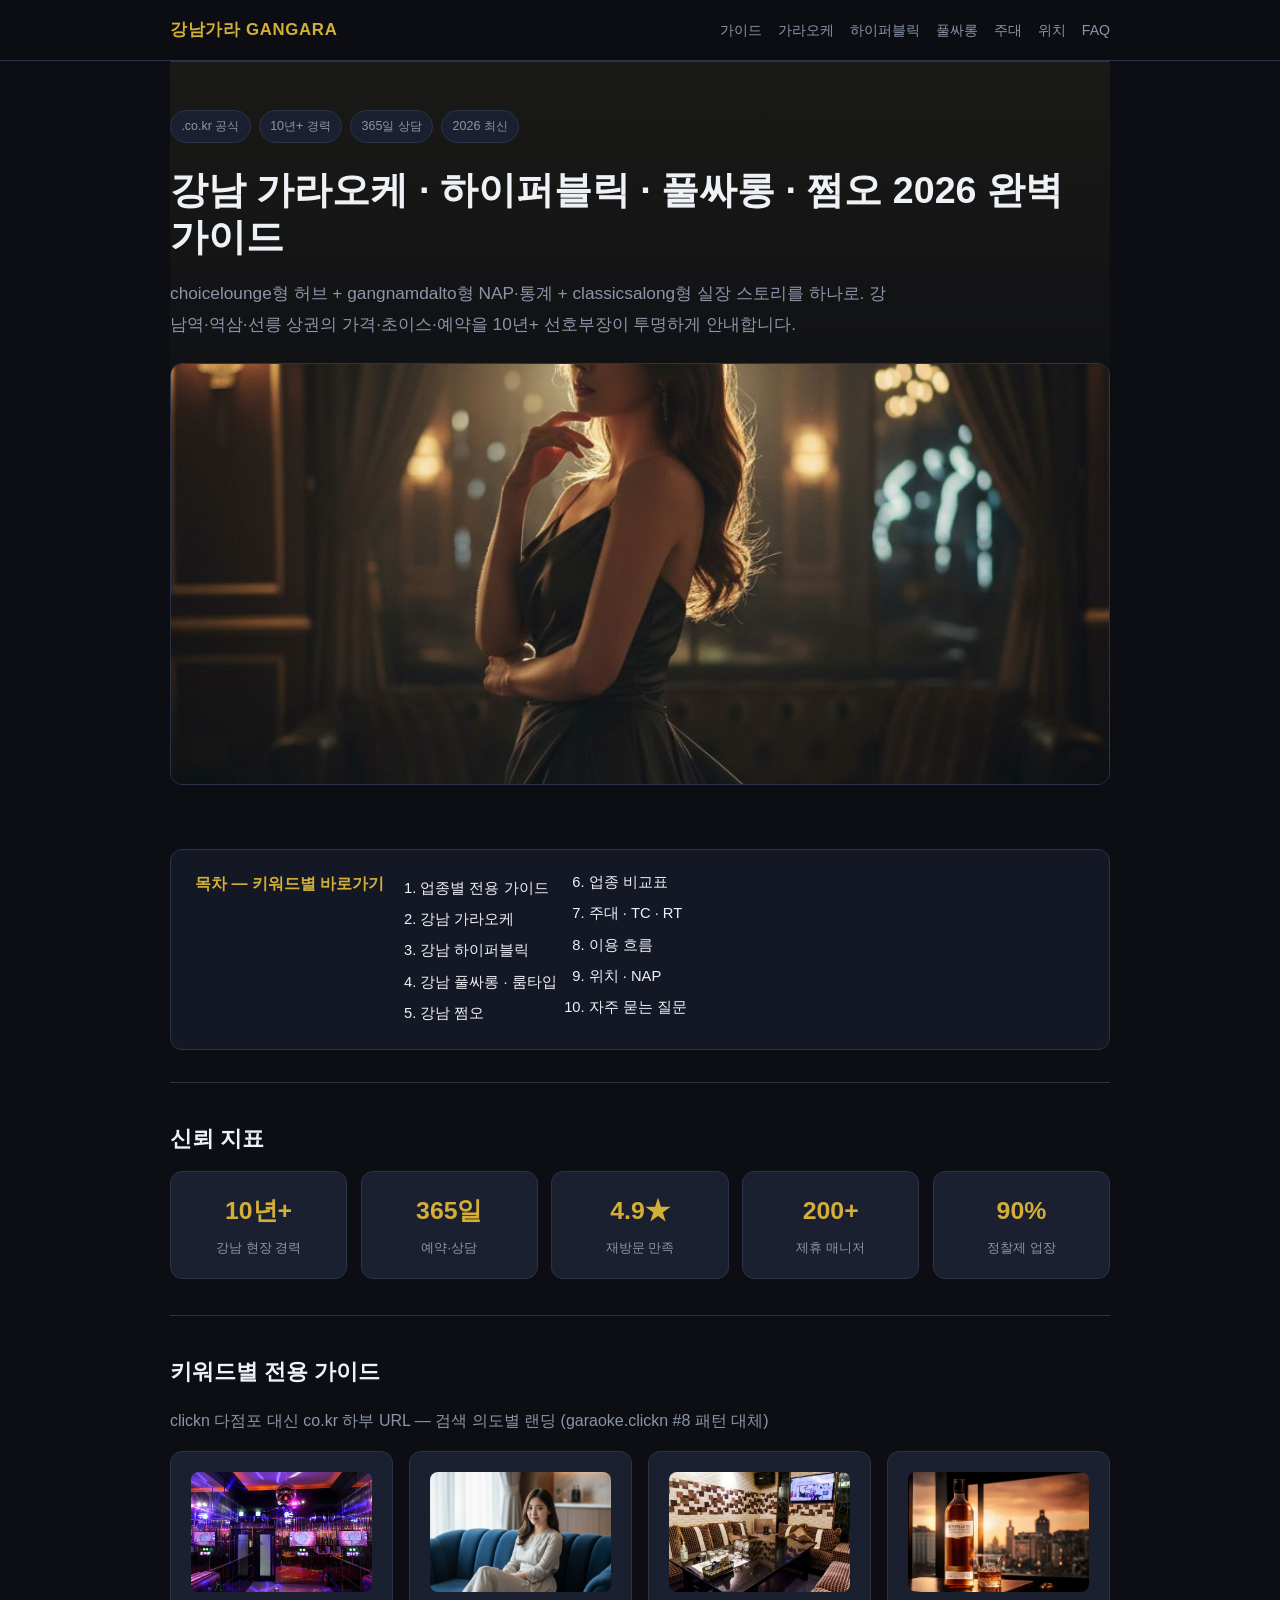
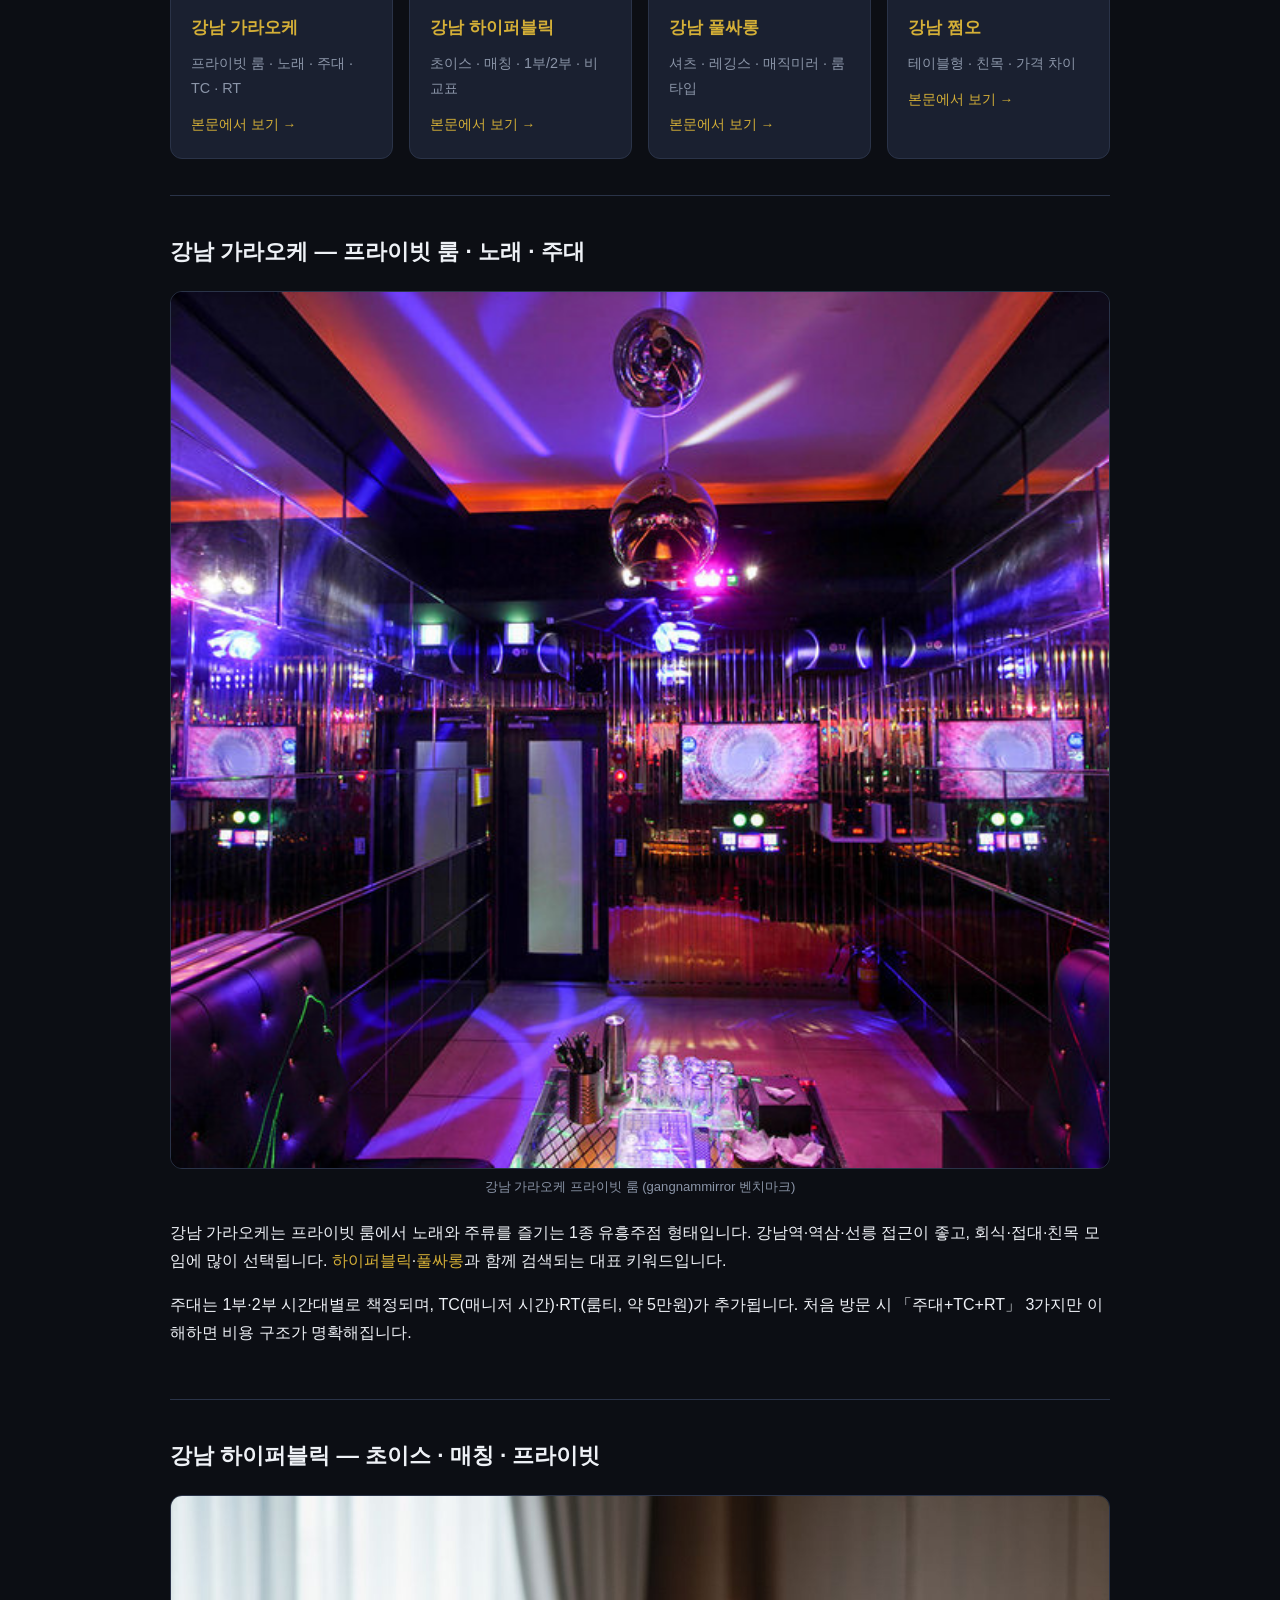
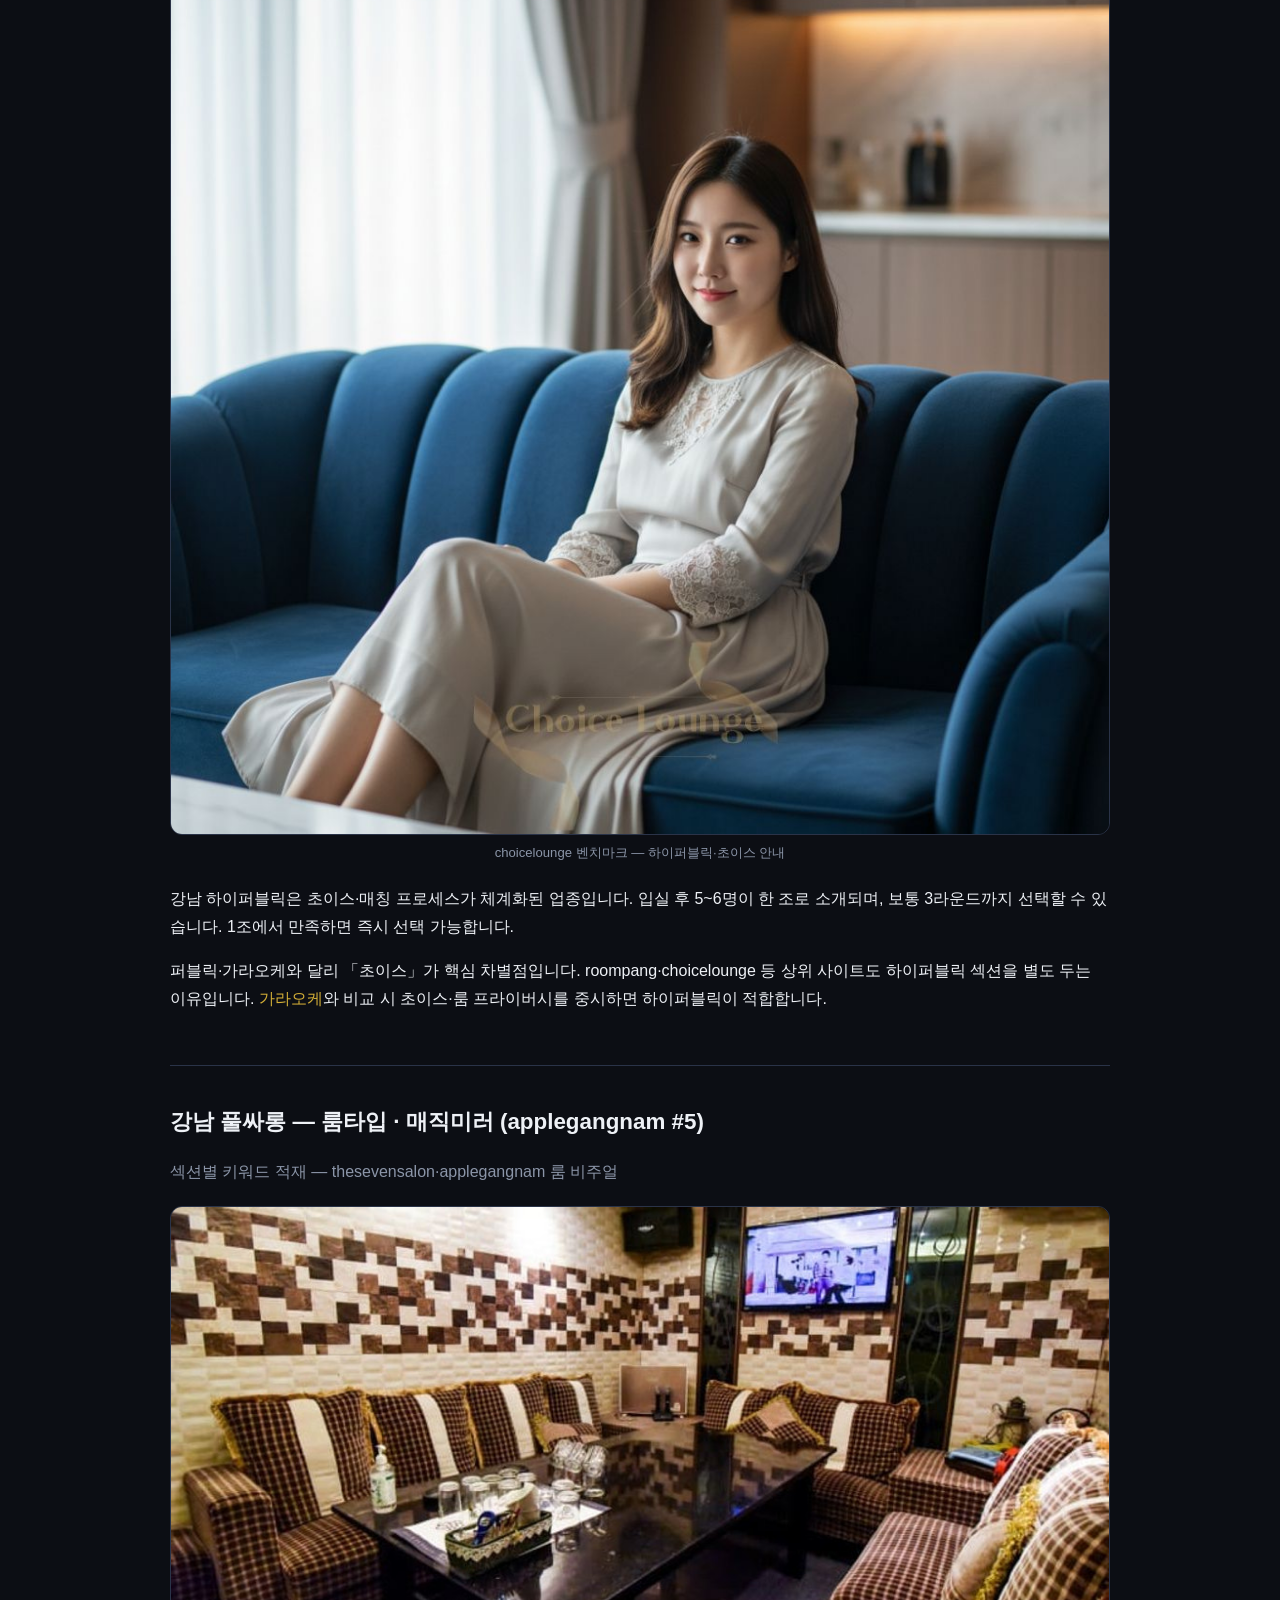
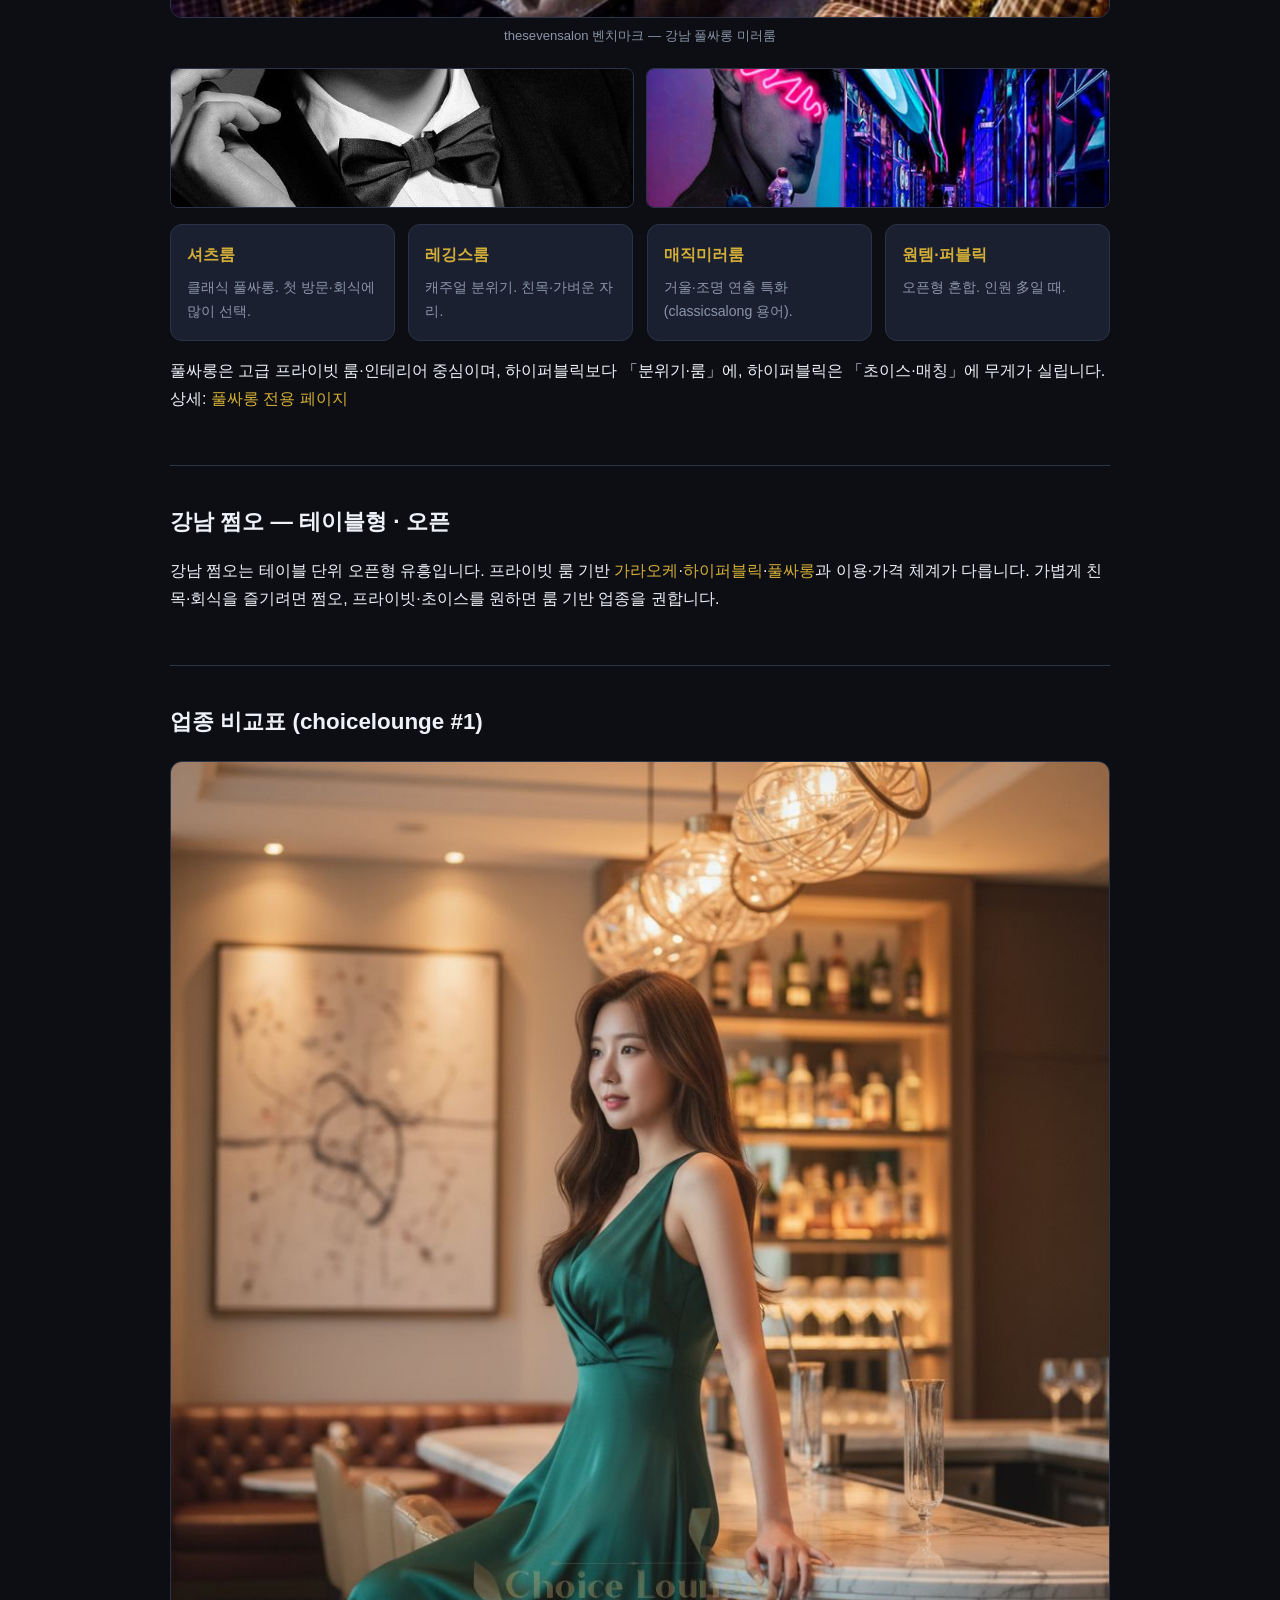
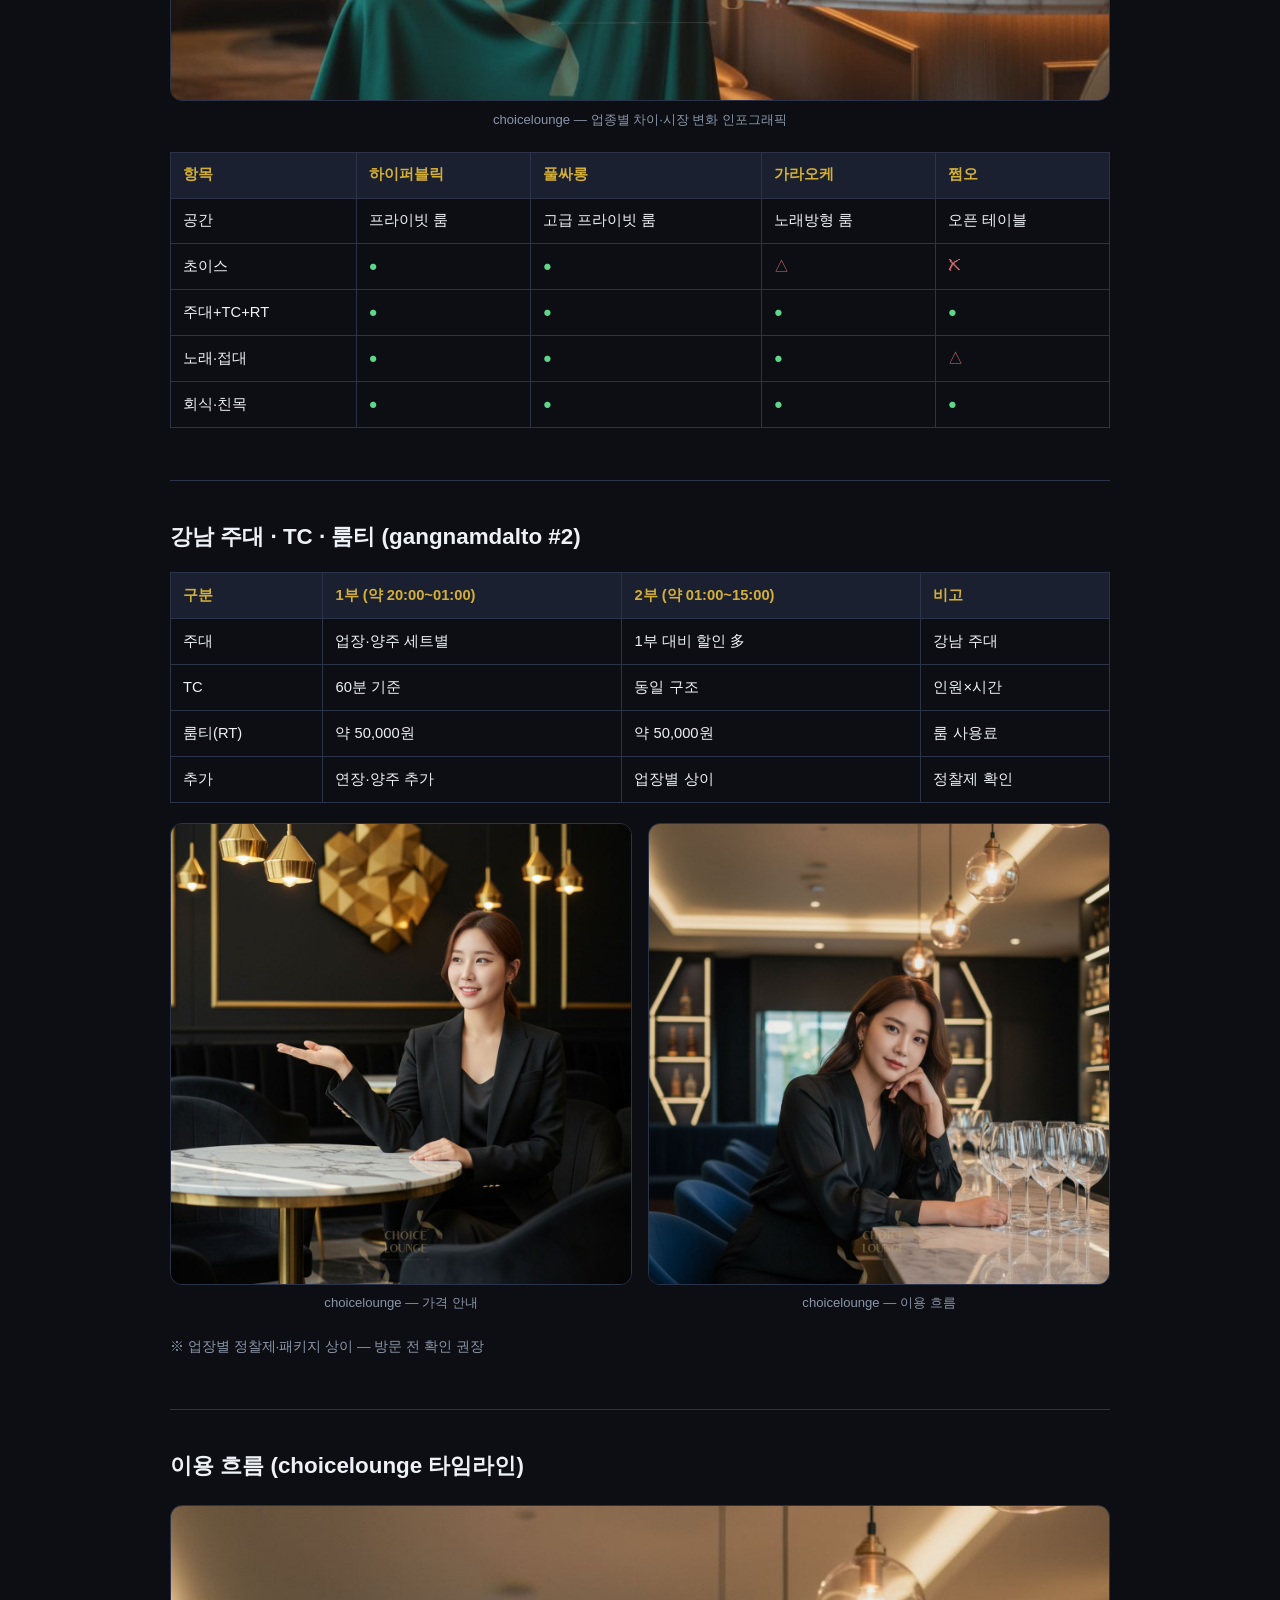
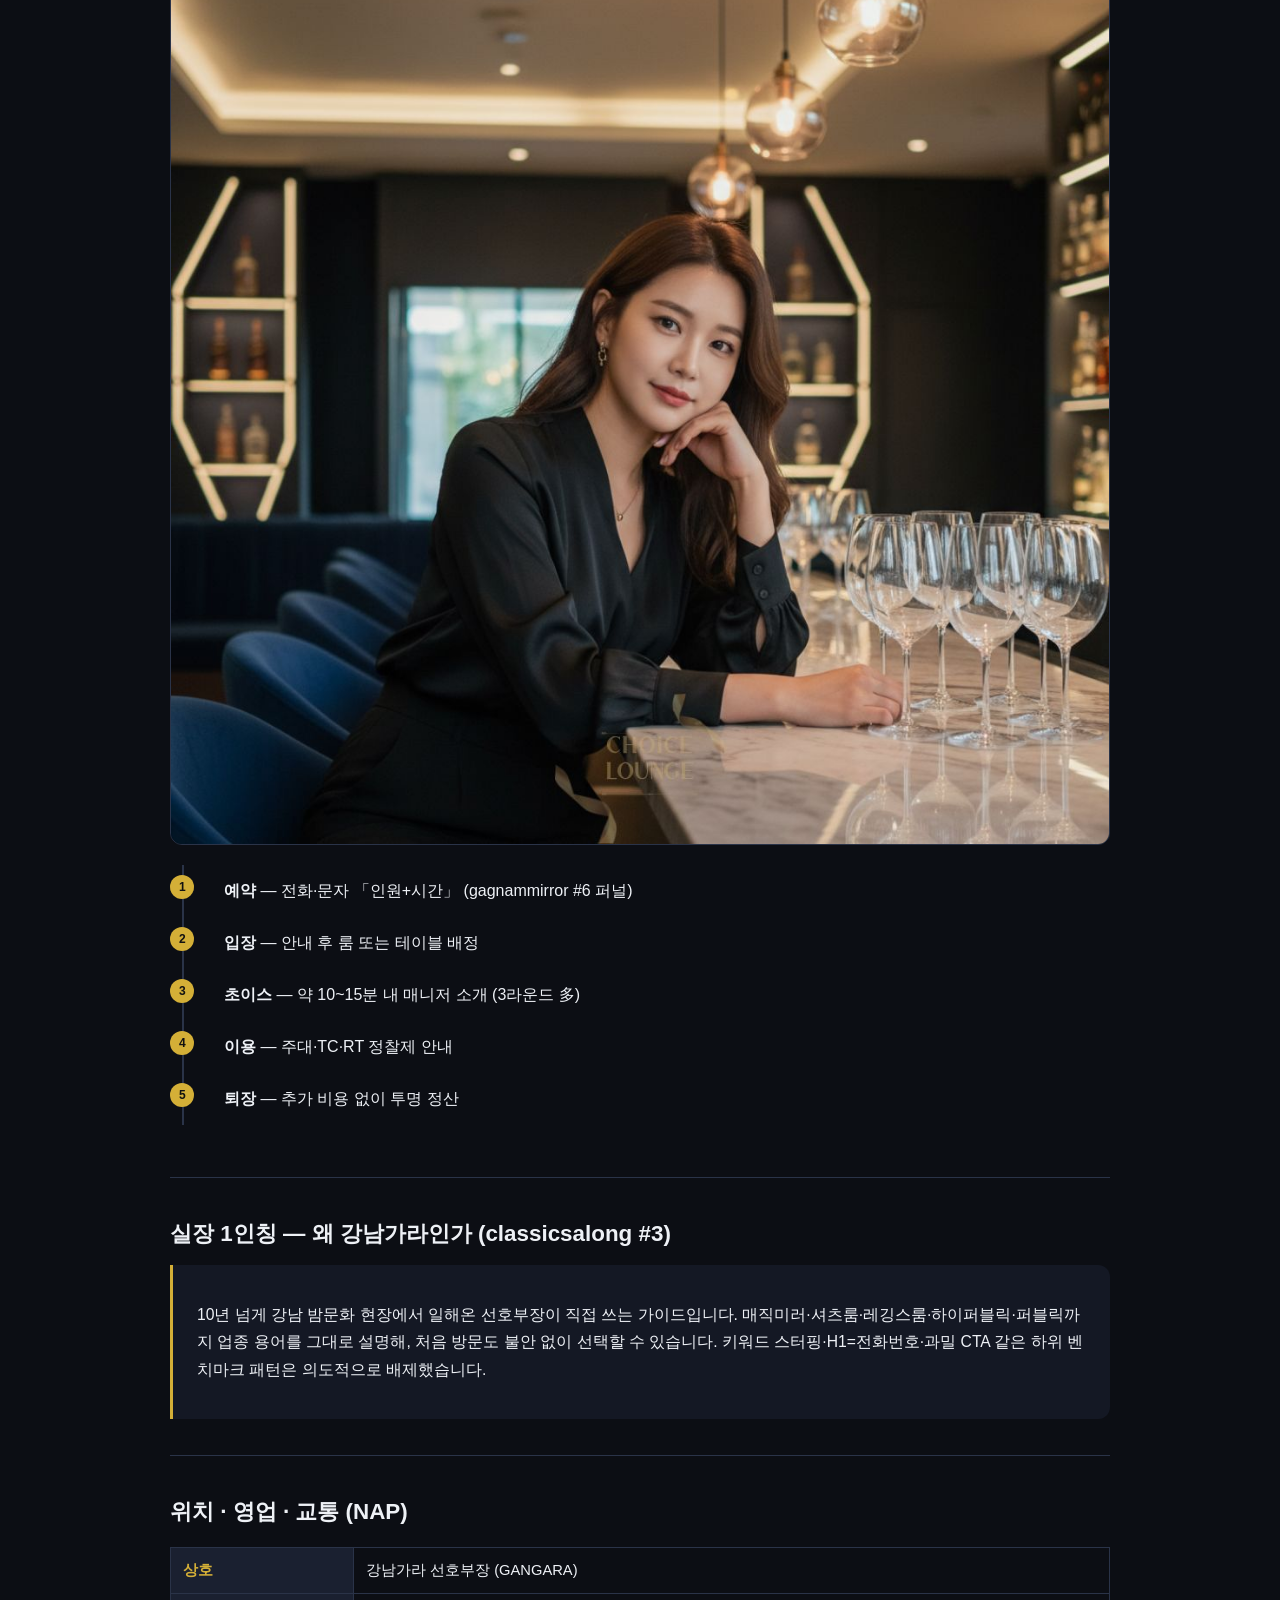
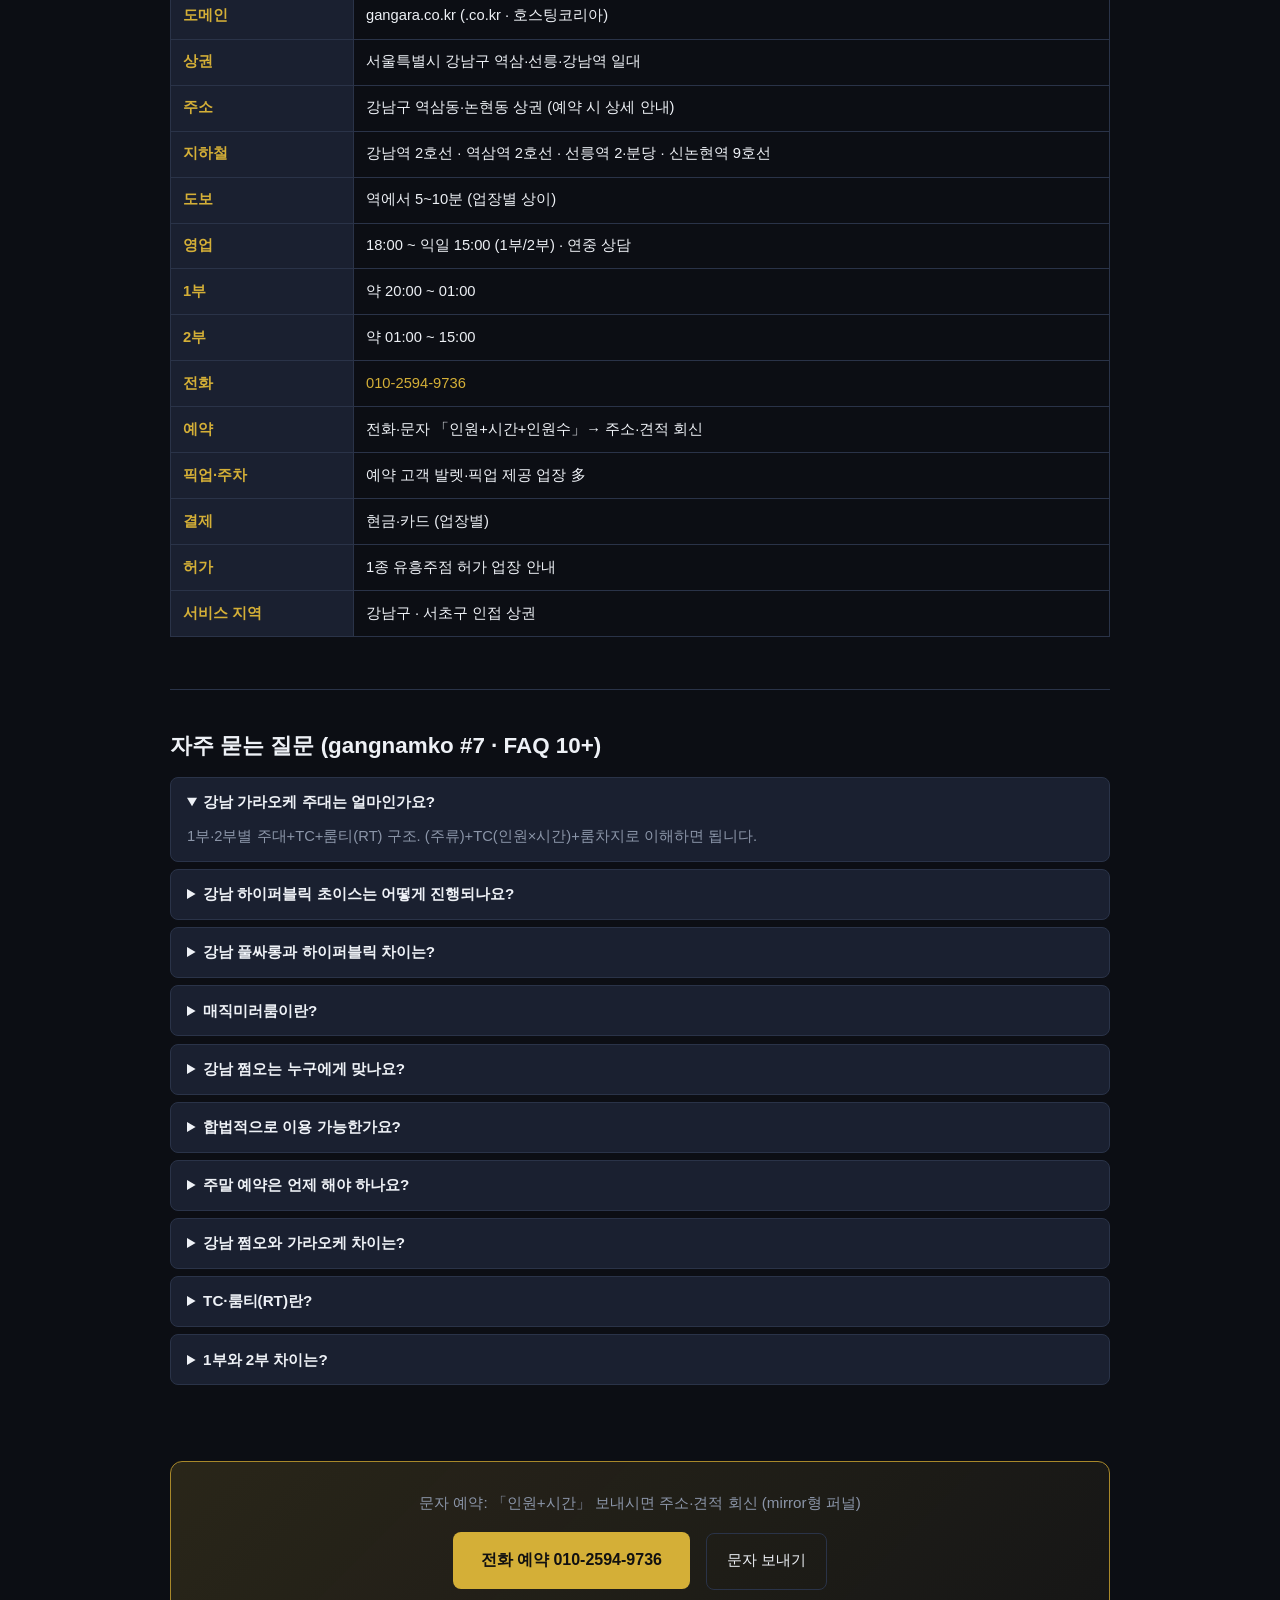
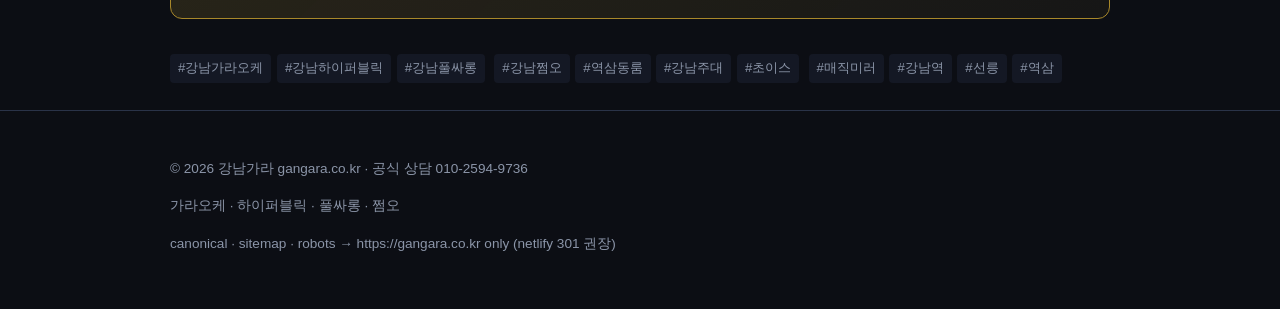
<file: website 확장 수집/templates/gangara-hub/index.html>
<!DOCTYPE html>
<html lang="ko">
<head>
  <meta charset="UTF-8">
  <meta name="viewport" content="width=device-width, initial-scale=1">
  <title>강남 가라오케·하이퍼블릭·풀싸롱·쩜오 2026 완벽 가이드 | 강남가라 공식</title>
  <meta name="description" content="강남 가라오케, 강남 하이퍼블릭, 강남 풀싸롱, 강남 쩜오 — 주대·TC·룸티·초이스·NAP·FAQ·예약. 10년+ 선호부장 010-2594-9736.">
  <meta name="keywords" content="강남 가라오케, 강남 하이퍼블릭, 강남 풀싸롱, 강남 쩜오, 강남 주대, 강남역 유흥">
  <link rel="canonical" href="https://gangara.co.kr/">
  <link rel="stylesheet" href="assets/site.css">
  <script type="application/ld+json">
  {
    "@context": "https://schema.org",
    "@type": "LocalBusiness",
    "name": "강남가라 선호부장",
    "url": "https://gangara.co.kr/",
    "telephone": "+82-10-2594-9736",
    "address": {
      "@type": "PostalAddress",
      "addressLocality": "강남구",
      "addressRegion": "서울",
      "addressCountry": "KR"
    },
    "geo": { "@type": "GeoCoordinates", "latitude": "37.4979", "longitude": "127.0276" },
    "openingHoursSpecification": {
      "@type": "OpeningHoursSpecification",
      "dayOfWeek": ["Monday","Tuesday","Wednesday","Thursday","Friday","Saturday","Sunday"],
      "opens": "18:00",
      "closes": "15:00"
    },
    "areaServed": "강남구, 서울",
    "description": "강남 가라오케·하이퍼블릭·풀싸롱·쩜오 예약·가격·초이스 안내"
  }
  </script>
  <script type="application/ld+json">
  {
    "@context": "https://schema.org",
    "@type": "FAQPage",
    "mainEntity": [
      {"@type":"Question","name":"강남 가라오케 주대는 얼마인가요?","acceptedAnswer":{"@type":"Answer","text":"1부·2부 시간대별 주대+TC+룸티(RT 약 5만원) 구조입니다. 업장별 상이합니다."}},
      {"@type":"Question","name":"강남 하이퍼블릭과 풀싸롱 차이는?","acceptedAnswer":{"@type":"Answer","text":"하이퍼블릭은 초이스·매칭 프로세스 중심, 풀싸롱은 고급 프라이빗 룸·인테리어 중심입니다."}},
      {"@type":"Question","name":"강남 하이퍼블릭 초이스는 어떻게 진행되나요?","acceptedAnswer":{"@type":"Answer","text":"입실 후 5~6명 조 단위 소개, 보통 3회까지 선택 가능합니다."}},
      {"@type":"Question","name":"예약은 필수인가요?","acceptedAnswer":{"@type":"Answer","text":"주말·피크타임은 예약 권장. 전화·문자로 인원·도착 시간을 알리면 대기 없이 이용 가능합니다."}},
      {"@type":"Question","name":"영업시간은?","acceptedAnswer":{"@type":"Answer","text":"보통 18:00~익일 15:00, 1부·2부 구분. 연중 상담 가능합니다."}},
      {"@type":"Question","name":"지하철·픽업은?","acceptedAnswer":{"@type":"Answer","text":"강남역·역삼역·선릉역 도보 5~10분. 예약 고객 발렛·픽업 제공 업장 있습니다."}},
      {"@type":"Question","name":"강남 쩜오와 가라오케 차이는?","acceptedAnswer":{"@type":"Answer","text":"쩜오는 테이블형 오픈, 가라오케는 프라이빗 룸·노래 중심입니다."}},
      {"@type":"Question","name":"TC·룸티(RT)란?","acceptedAnswer":{"@type":"Answer","text":"TC는 매니저 시간당 비용, RT는 룸 사용료(약 5만원)입니다."}},
      {"@type":"Question","name":"매직미러룸이란?","acceptedAnswer":{"@type":"Answer","text":"거울·조명 연출이 특화된 풀싸롱 룸 타입입니다."}},
      {"@type":"Question","name":"합법적으로 이용 가능한가요?","acceptedAnswer":{"@type":"Answer","text":"1종 유흥주점 허가 업장은 노래·술·접대가 허가 범위 내입니다."}}
    ]
  }
  </script>
</head>
<body>
  <header class="site-header">
    <div class="wrap">
      <div class="logo">강남가라 GANGARA</div>
      <nav>
        <a href="#guide">가이드</a>
        <a href="#garaoke">가라오케</a>
        <a href="#hyperbolic">하이퍼블릭</a>
        <a href="#poolsalon">풀싸롱</a>
        <a href="#price">주대</a>
        <a href="#nap">위치</a>
        <a href="#faq">FAQ</a>
      </nav>
    </div>
  </header>

  <main class="wrap">
    <section class="hero">
      <div class="hero-badges">
        <span class="badge">.co.kr 공식</span>
        <span class="badge">10년+ 경력</span>
        <span class="badge">365일 상담</span>
        <span class="badge">2026 최신</span>
      </div>
      <h1>강남 가라오케 · 하이퍼블릭 · 풀싸롱 · 쩜오 2026 완벽 가이드</h1>
      <p class="lead">choicelounge형 허브 + gangnamdalto형 NAP·통계 + classicsalong형 실장 스토리를 하나로. 강남역·역삼·선릉 상권의 가격·초이스·예약을 10년+ 선호부장이 투명하게 안내합니다.</p>
      <figure class="hero-visual">
        <img src="assets/benchmark/hero-main.jpg" alt="강남 가라오케·하이퍼블릭·풀싸롱 강남역 상권 안내" width="1080" height="1080" loading="eager" decoding="async">
      </figure>
    </section>

    <nav class="toc" aria-label="목차">
      <h2>목차 — 키워드별 바로가기</h2>
      <ol>
        <li><a href="#guide">업종별 전용 가이드</a></li>
        <li><a href="#garaoke">강남 가라오케</a></li>
        <li><a href="#hyperbolic">강남 하이퍼블릭</a></li>
        <li><a href="#poolsalon">강남 풀싸롱 · 룸타입</a></li>
        <li><a href="#jjom">강남 쩜오</a></li>
        <li><a href="#compare">업종 비교표</a></li>
        <li><a href="#price">주대 · TC · RT</a></li>
        <li><a href="#flow">이용 흐름</a></li>
        <li><a href="#nap">위치 · NAP</a></li>
        <li><a href="#faq">자주 묻는 질문</a></li>
      </ol>
    </nav>

    <section id="trust">
      <h2>신뢰 지표</h2>
      <div class="stats">
        <div class="stat"><strong>10년+</strong><span>강남 현장 경력</span></div>
        <div class="stat"><strong>365일</strong><span>예약·상담</span></div>
        <div class="stat"><strong>4.9★</strong><span>재방문 만족</span></div>
        <div class="stat"><strong>200+</strong><span>제휴 매니저</span></div>
        <div class="stat"><strong>90%</strong><span>정찰제 업장</span></div>
      </div>
    </section>

    <section id="guide">
      <h2>키워드별 전용 가이드</h2>
      <p class="section-lead">clickn 다점포 대신 co.kr 하부 URL — 검색 의도별 랜딩 (garaoke.clickn #8 패턴 대체)</p>
      <div class="cards">
        <article class="card">
          <img class="card-img" src="assets/benchmark/garaoke-room.jpg" alt="강남 가라오케 프라이빗 룸" width="600" height="560" loading="lazy">
          <h3><a href="gangnam-garaoke.html">강남 가라오케</a></h3>
          <p>프라이빗 룸 · 노래 · 주대 · TC · RT</p>
          <a class="link-arrow" href="#garaoke">본문에서 보기 →</a>
        </article>
        <article class="card">
          <img class="card-img" src="assets/benchmark/hyperbolic.jpg" alt="강남 하이퍼블릭 초이스 안내" width="1000" height="1000" loading="lazy">
          <h3><a href="gangnam-hyperbolic.html">강남 하이퍼블릭</a></h3>
          <p>초이스 · 매칭 · 1부/2부 · 비교표</p>
          <a class="link-arrow" href="#hyperbolic">본문에서 보기 →</a>
        </article>
        <article class="card">
          <img class="card-img" src="assets/benchmark/poolsalon-hero.jpg" alt="강남 풀싸롱 미러룸" width="960" height="420" loading="lazy">
          <h3><a href="gangnam-poolsalon.html">강남 풀싸롱</a></h3>
          <p>셔츠 · 레깅스 · 매직미러 · 룸타입</p>
          <a class="link-arrow" href="#poolsalon">본문에서 보기 →</a>
        </article>
        <article class="card">
          <img class="card-img" src="assets/benchmark/mirror-hero.jpg" alt="강남 쩜오·룸 이용 안내" width="960" height="420" loading="lazy">
          <h3><a href="gangnam-jjom.html">강남 쩜오</a></h3>
          <p>테이블형 · 친목 · 가격 차이</p>
          <a class="link-arrow" href="#jjom">본문에서 보기 →</a>
        </article>
      </div>
    </section>

    <section id="garaoke">
      <h2>강남 가라오케 — 프라이빗 룸 · 노래 · 주대</h2>
      <figure class="figure">
        <img src="assets/benchmark/garaoke-room.jpg" alt="강남 가라오케 룸 인테리어" width="600" height="560" loading="lazy">
        <figcaption>강남 가라오케 프라이빗 룸 (gangnammirror 벤치마크)</figcaption>
      </figure>
      <p>강남 가라오케는 프라이빗 룸에서 노래와 주류를 즐기는 1종 유흥주점 형태입니다. 강남역·역삼·선릉 접근이 좋고, 회식·접대·친목 모임에 많이 선택됩니다. <a href="gangnam-hyperbolic.html">하이퍼블릭</a>·<a href="gangnam-poolsalon.html">풀싸롱</a>과 함께 검색되는 대표 키워드입니다.</p>
      <p>주대는 1부·2부 시간대별로 책정되며, TC(매니저 시간)·RT(룸티, 약 5만원)가 추가됩니다. 처음 방문 시 「주대+TC+RT」 3가지만 이해하면 비용 구조가 명확해집니다.</p>
    </section>

    <section id="hyperbolic">
      <h2>강남 하이퍼블릭 — 초이스 · 매칭 · 프라이빗</h2>
      <figure class="figure">
        <img src="assets/benchmark/hyperbolic.jpg" alt="강남 하이퍼블릭 초이스·매칭 안내" width="1000" height="1000" loading="lazy">
        <figcaption>choicelounge 벤치마크 — 하이퍼블릭·초이스 안내</figcaption>
      </figure>
      <p>강남 하이퍼블릭은 초이스·매칭 프로세스가 체계화된 업종입니다. 입실 후 5~6명이 한 조로 소개되며, 보통 3라운드까지 선택할 수 있습니다. 1조에서 만족하면 즉시 선택 가능합니다.</p>
      <p>퍼블릭·가라오케와 달리 「초이스」가 핵심 차별점입니다. roompang·choicelounge 등 상위 사이트도 하이퍼블릭 섹션을 별도 두는 이유입니다. <a href="gangnam-garaoke.html">가라오케</a>와 비교 시 초이스·룸 프라이버시를 중시하면 하이퍼블릭이 적합합니다.</p>
    </section>

    <section id="poolsalon">
      <h2>강남 풀싸롱 — 룸타입 · 매직미러 (applegangnam #5)</h2>
      <p class="section-lead">섹션별 키워드 적재 — thesevensalon·applegangnam 룸 비주얼</p>
      <figure class="figure">
        <img src="assets/benchmark/poolsalon-hero.jpg" alt="강남 풀싸롱 심포니 미러초이스" width="960" height="420" loading="lazy">
        <figcaption>thesevensalon 벤치마크 — 강남 풀싸롱 미러룸</figcaption>
      </figure>
      <div class="gallery">
        <img src="assets/benchmark/room-mirror.jpg" alt="매직미러룸" width="600" height="700" loading="lazy">
        <img src="assets/benchmark/room-interior.jpg" alt="풀싸롱 룸 인테리어" width="490" height="600" loading="lazy">
      </div>
      <div class="room-grid">
        <div class="room-item"><strong>셔츠룸</strong><p>클래식 풀싸롱. 첫 방문·회식에 많이 선택.</p></div>
        <div class="room-item"><strong>레깅스룸</strong><p>캐주얼 분위기. 친목·가벼운 자리.</p></div>
        <div class="room-item"><strong>매직미러룸</strong><p>거울·조명 연출 특화 (classicsalong 용어).</p></div>
        <div class="room-item"><strong>원템·퍼블릭</strong><p>오픈형 혼합. 인원 多일 때.</p></div>
      </div>
      <p style="margin-top:1rem">풀싸롱은 고급 프라이빗 룸·인테리어 중심이며, 하이퍼블릭보다 「분위기·룸」에, 하이퍼블릭은 「초이스·매칭」에 무게가 실립니다. 상세: <a href="gangnam-poolsalon.html">풀싸롱 전용 페이지</a></p>
    </section>

    <section id="jjom">
      <h2>강남 쩜오 — 테이블형 · 오픈</h2>
      <p>강남 쩜오는 테이블 단위 오픈형 유흥입니다. 프라이빗 룸 기반 <a href="gangnam-garaoke.html">가라오케</a>·<a href="gangnam-hyperbolic.html">하이퍼블릭</a>·<a href="gangnam-poolsalon.html">풀싸롱</a>과 이용·가격 체계가 다릅니다. 가볍게 친목·회식을 즐기려면 쩜오, 프라이빗·초이스를 원하면 룸 기반 업종을 권합니다.</p>
    </section>

    <section id="compare">
      <h2>업종 비교표 (choicelounge #1)</h2>
      <figure class="figure">
        <img src="assets/benchmark/compare.jpg" alt="하이퍼블릭·퍼블릭·가라오케 업종 차이" width="1000" height="1000" loading="lazy">
        <figcaption>choicelounge — 업종별 차이·시장 변화 인포그래픽</figcaption>
      </figure>
      <div class="table-wrap">
        <table>
          <thead><tr><th>항목</th><th>하이퍼블릭</th><th>풀싸롱</th><th>가라오케</th><th>쩜오</th></tr></thead>
          <tbody>
            <tr><td>공간</td><td>프라이빗 룸</td><td>고급 프라이빗 룸</td><td>노래방형 룸</td><td>오픈 테이블</td></tr>
            <tr><td>초이스</td><td class="compare-yes">●</td><td class="compare-yes">●</td><td class="compare-no">△</td><td class="compare-no">✗</td></tr>
            <tr><td>주대+TC+RT</td><td class="compare-yes">●</td><td class="compare-yes">●</td><td class="compare-yes">●</td><td class="compare-yes">●</td></tr>
            <tr><td>노래·접대</td><td class="compare-yes">●</td><td class="compare-yes">●</td><td class="compare-yes">●</td><td class="compare-no">△</td></tr>
            <tr><td>회식·친목</td><td class="compare-yes">●</td><td class="compare-yes">●</td><td class="compare-yes">●</td><td class="compare-yes">●</td></tr>
          </tbody>
        </table>
      </div>
    </section>

    <section id="price">
      <h2>강남 주대 · TC · 룸티 (gangnamdalto #2)</h2>
      <div class="table-wrap">
        <table>
          <thead><tr><th>구분</th><th>1부 (약 20:00~01:00)</th><th>2부 (약 01:00~15:00)</th><th>비고</th></tr></thead>
          <tbody>
            <tr><td>주대</td><td>업장·양주 세트별</td><td>1부 대비 할인 多</td><td>강남 주대</td></tr>
            <tr><td>TC</td><td>60분 기준</td><td>동일 구조</td><td>인원×시간</td></tr>
            <tr><td>룸티(RT)</td><td>약 50,000원</td><td>약 50,000원</td><td>룸 사용료</td></tr>
            <tr><td>추가</td><td>연장·양주 추가</td><td>업장별 상이</td><td>정찰제 확인</td></tr>
          </tbody>
        </table>
      </div>
      <figure class="figure-split">
        <figure class="figure" style="margin:0">
          <img src="assets/benchmark/price.jpg" alt="강남 주대·TC·RT 가격 안내" width="1080" height="1080" loading="lazy">
          <figcaption>choicelounge — 가격 안내</figcaption>
        </figure>
        <figure class="figure" style="margin:0">
          <img src="assets/benchmark/flow.jpg" alt="강남 유흥 이용 흐름" width="1080" height="1080" loading="lazy">
          <figcaption>choicelounge — 이용 흐름</figcaption>
        </figure>
      </figure>
      <p class="note">※ 업장별 정찰제·패키지 상이 — 방문 전 확인 권장</p>
    </section>

    <section id="flow">
      <h2>이용 흐름 (choicelounge 타임라인)</h2>
      <figure class="figure">
        <img src="assets/benchmark/flow.jpg" alt="예약부터 퇴장까지 이용 흐름" width="1080" height="1080" loading="lazy">
      </figure>
      <ol class="timeline">
        <li><strong>예약</strong> — 전화·문자 「인원+시간」 (gagnammirror #6 퍼널)</li>
        <li><strong>입장</strong> — 안내 후 룸 또는 테이블 배정</li>
        <li><strong>초이스</strong> — 약 10~15분 내 매니저 소개 (3라운드 多)</li>
        <li><strong>이용</strong> — 주대·TC·RT 정찰제 안내</li>
        <li><strong>퇴장</strong> — 추가 비용 없이 투명 정산</li>
      </ol>
    </section>

    <section id="story">
      <h2>실장 1인칭 — 왜 강남가라인가 (classicsalong #3)</h2>
      <div class="story">
        <p>10년 넘게 강남 밤문화 현장에서 일해온 선호부장이 직접 쓰는 가이드입니다. 매직미러·셔츠룸·레깅스룸·하이퍼블릭·퍼블릭까지 업종 용어를 그대로 설명해, 처음 방문도 불안 없이 선택할 수 있습니다. 키워드 스터핑·H1=전화번호·과밀 CTA 같은 하위 벤치마크 패턴은 의도적으로 배제했습니다.</p>
      </div>
    </section>

    <section id="nap">
      <h2>위치 · 영업 · 교통 (NAP)</h2>
      <div class="table-wrap">
        <table>
          <tbody>
            <tr><th>상호</th><td>강남가라 선호부장 (GANGARA)</td></tr>
            <tr><th>도메인</th><td>gangara.co.kr (.co.kr · 호스팅코리아)</td></tr>
            <tr><th>상권</th><td>서울특별시 강남구 역삼·선릉·강남역 일대</td></tr>
            <tr><th>주소</th><td>강남구 역삼동·논현동 상권 (예약 시 상세 안내)</td></tr>
            <tr><th>지하철</th><td>강남역 2호선 · 역삼역 2호선 · 선릉역 2·분당 · 신논현역 9호선</td></tr>
            <tr><th>도보</th><td>역에서 5~10분 (업장별 상이)</td></tr>
            <tr><th>영업</th><td>18:00 ~ 익일 15:00 (1부/2부) · 연중 상담</td></tr>
            <tr><th>1부</th><td>약 20:00 ~ 01:00</td></tr>
            <tr><th>2부</th><td>약 01:00 ~ 15:00</td></tr>
            <tr><th>전화</th><td><a href="tel:01025949736">010-2594-9736</a></td></tr>
            <tr><th>예약</th><td>전화·문자 「인원+시간+인원수」→ 주소·견적 회신</td></tr>
            <tr><th>픽업·주차</th><td>예약 고객 발렛·픽업 제공 업장 多</td></tr>
            <tr><th>결제</th><td>현금·카드 (업장별)</td></tr>
            <tr><th>허가</th><td>1종 유흥주점 허가 업장 안내</td></tr>
            <tr><th>서비스 지역</th><td>강남구 · 서초구 인접 상권</td></tr>
          </tbody>
        </table>
      </div>
    </section>

    <section id="faq">
      <h2>자주 묻는 질문 (gangnamko #7 · FAQ 10+)</h2>
      <details open><summary>강남 가라오케 주대는 얼마인가요?</summary><p>1부·2부별 주대+TC+룸티(RT) 구조. (주류)+TC(인원×시간)+룸차지로 이해하면 됩니다.</p></details>
      <details><summary>강남 하이퍼블릭 초이스는 어떻게 진행되나요?</summary><p>입실 후 5~6명 조 단위 소개, 보통 3회까지 선택. 1조에서 만족 시 즉시 선택 가능.</p></details>
      <details><summary>강남 풀싸롱과 하이퍼블릭 차이는?</summary><p>풀싸롱은 고급 룸·인테리어 중심, 하이퍼블릭은 매칭·초이스 프로세스가 더 체계적입니다.</p></details>
      <details><summary>매직미러룸이란?</summary><p>거울·조명 연출이 특화된 풀싸롱 룸 타입입니다.</p></details>
      <details><summary>강남 쩜오는 누구에게 맞나요?</summary><p>테이블형·친목·가벼운 자리. 룸 기반 가라오케·풀싸롱과 가격·분위기가 다릅니다.</p></details>
      <details><summary>합법적으로 이용 가능한가요?</summary><p>1종 유흥주점 허가 업장은 노래·술·접대가 허가 범위 내입니다. 정찰제·투명 가격 업장을 권장합니다.</p></details>
      <details><summary>주말 예약은 언제 해야 하나요?</summary><p>피크 전 미리 예약 시 대기·룸 부족을 피할 수 있습니다.</p></details>
      <details><summary>강남 쩜오와 가라오케 차이는?</summary><p>쩜오는 테이블형 오픈, 가라오케는 프라이빗 룸·노래 중심입니다.</p></details>
      <details><summary>TC·룸티(RT)란?</summary><p>TC는 매니저 시간당 비용, RT는 룸 사용료(약 5만원)입니다.</p></details>
      <details><summary>1부와 2부 차이는?</summary><p>시간대별 주대·TC 책정. 2부는 할인되는 업장이 많습니다.</p></details>
    </section>

    <div class="cta-block" id="contact">
      <p>문자 예약: 「인원+시간」 보내시면 주소·견적 회신 (mirror형 퍼널)</p>
      <a class="cta" href="tel:01025949736">전화 예약 010-2594-9736</a>
      <a class="cta-secondary" href="sms:01025949736">문자 보내기</a>
    </div>

    <p class="tags">
      <span>#강남가라오케</span><span>#강남하이퍼블릭</span><span>#강남풀싸롱</span>
      <span>#강남쩜오</span><span>#역삼동룸</span><span>#강남주대</span><span>#초이스</span>
      <span>#매직미러</span><span>#강남역</span><span>#선릉</span><span>#역삼</span>
    </p>
  </main>

  <footer>
    <div class="wrap">
      <p>© 2026 강남가라 gangara.co.kr · 공식 상담 <a href="tel:01025949736">010-2594-9736</a></p>
      <p><a href="gangnam-garaoke.html">가라오케</a> · <a href="gangnam-hyperbolic.html">하이퍼블릭</a> · <a href="gangnam-poolsalon.html">풀싸롱</a> · <a href="gangnam-jjom.html">쩜오</a></p>
      <p class="note">canonical · sitemap · robots → https://gangara.co.kr only (netlify 301 권장)</p>
    </div>
  </footer>
</body>
</html>
</file>
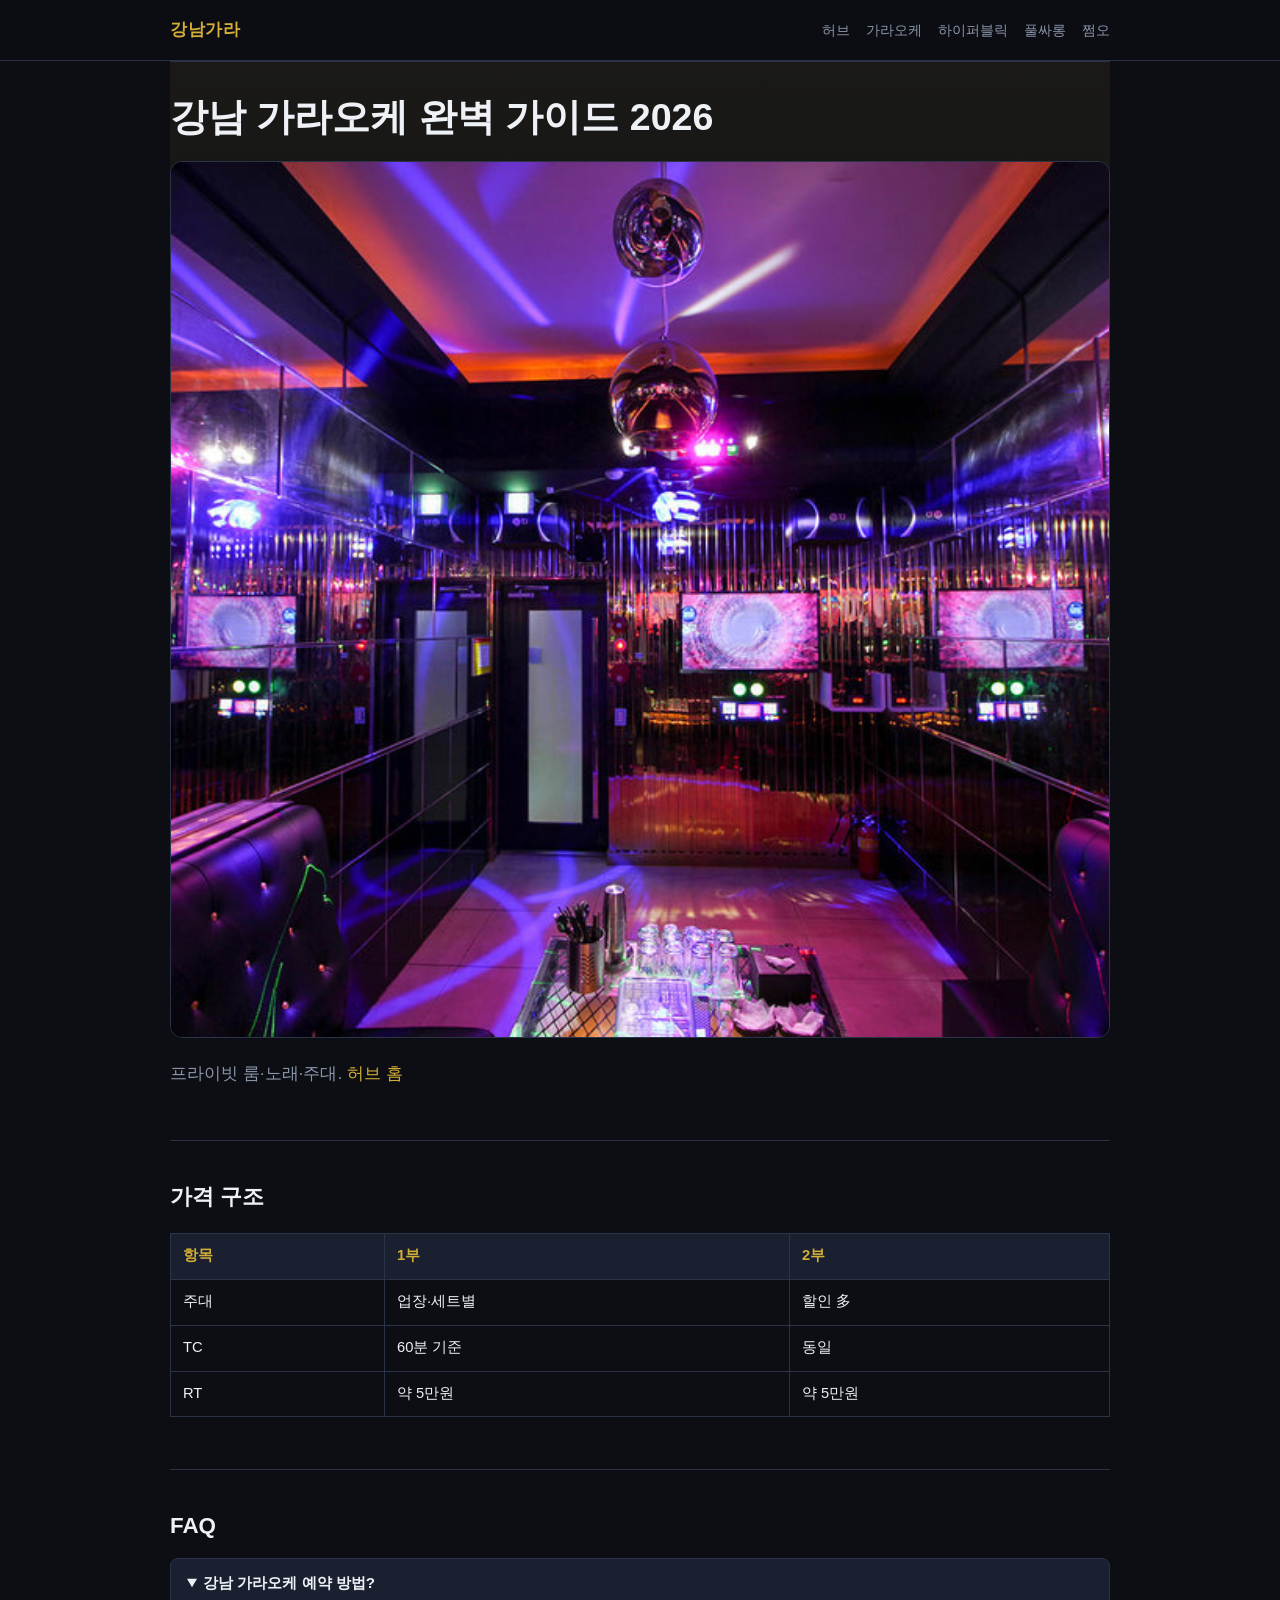
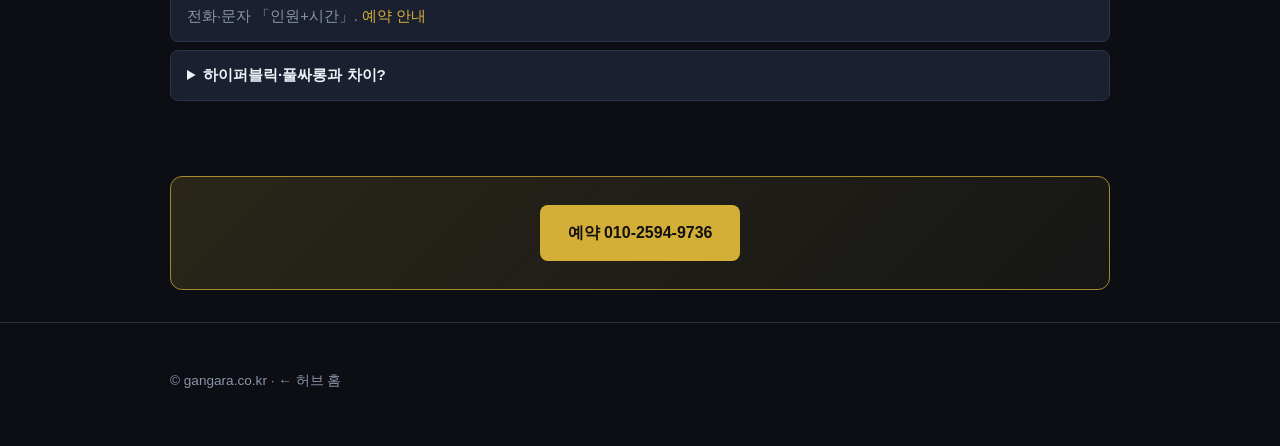
<file: website 확장 수집/templates/gangara-hub/gangnam-garaoke.html>
<!DOCTYPE html>
<html lang="ko">
<head>
  <meta charset="UTF-8">
  <meta name="viewport" content="width=device-width, initial-scale=1">
  <title>강남 가라오케 2026 가격·예약·주대 | 강남가라</title>
  <meta name="description" content="강남 가라오케 주대, TC, 룸티, 예약, FAQ. gangara.co.kr 공식 가이드.">
  <link rel="canonical" href="https://gangara.co.kr/gangnam-garaoke.html">
  <link rel="stylesheet" href="assets/site.css">
</head>
<body>
  <header class="site-header"><div class="wrap">
    <div class="logo"><a href="/">강남가라</a></div>
    <nav>
      <a href="/">허브</a>
      <a href="/#garaoke">가라오케</a>
      <a href="gangnam-hyperbolic.html">하이퍼블릭</a>
      <a href="gangnam-poolsalon.html">풀싸롱</a>
      <a href="gangnam-jjom.html">쩜오</a>
    </nav>
  </div></header>
  <main class="wrap">
    <section class="hero" style="padding-top:2rem">
      <h1>강남 가라오케 완벽 가이드 2026</h1>
      <figure class="figure"><img src="assets/benchmark/garaoke-room.jpg" alt="가라오케 룸" width="600" height="560" loading="lazy"></figure>
      <p class="lead">프라이빗 룸·노래·주대. <a href="/">허브 홈</a></p>
    </section>
    <section id="price">
      <h2>가격 구조</h2>
      <div class="table-wrap"><table>
        <thead><tr><th>항목</th><th>1부</th><th>2부</th></tr></thead>
        <tbody>
          <tr><td>주대</td><td>업장·세트별</td><td>할인 多</td></tr>
          <tr><td>TC</td><td>60분 기준</td><td>동일</td></tr>
          <tr><td>RT</td><td>약 5만원</td><td>약 5만원</td></tr>
        </tbody>
      </table></div>
    </section>
    <section id="faq">
      <h2>FAQ</h2>
      <details open><summary>강남 가라오케 예약 방법?</summary><p>전화·문자 「인원+시간」. <a href="/#contact">예약 안내</a></p></details>
      <details><summary>하이퍼블릭·풀싸롱과 차이?</summary><p><a href="gangnam-hyperbolic.html">하이퍼블릭</a>은 초이스, <a href="gangnam-poolsalon.html">풀싸롱</a>은 룸·인테리어 중심.</p></details>
    </section>
    <div class="cta-block"><a class="cta" href="tel:01025949736">예약 010-2594-9736</a></div>
  </main>
  <footer><div class="wrap"><p>© gangara.co.kr · <a href="/">← 허브 홈</a></p></div></footer>
</body>
</html>
</file>
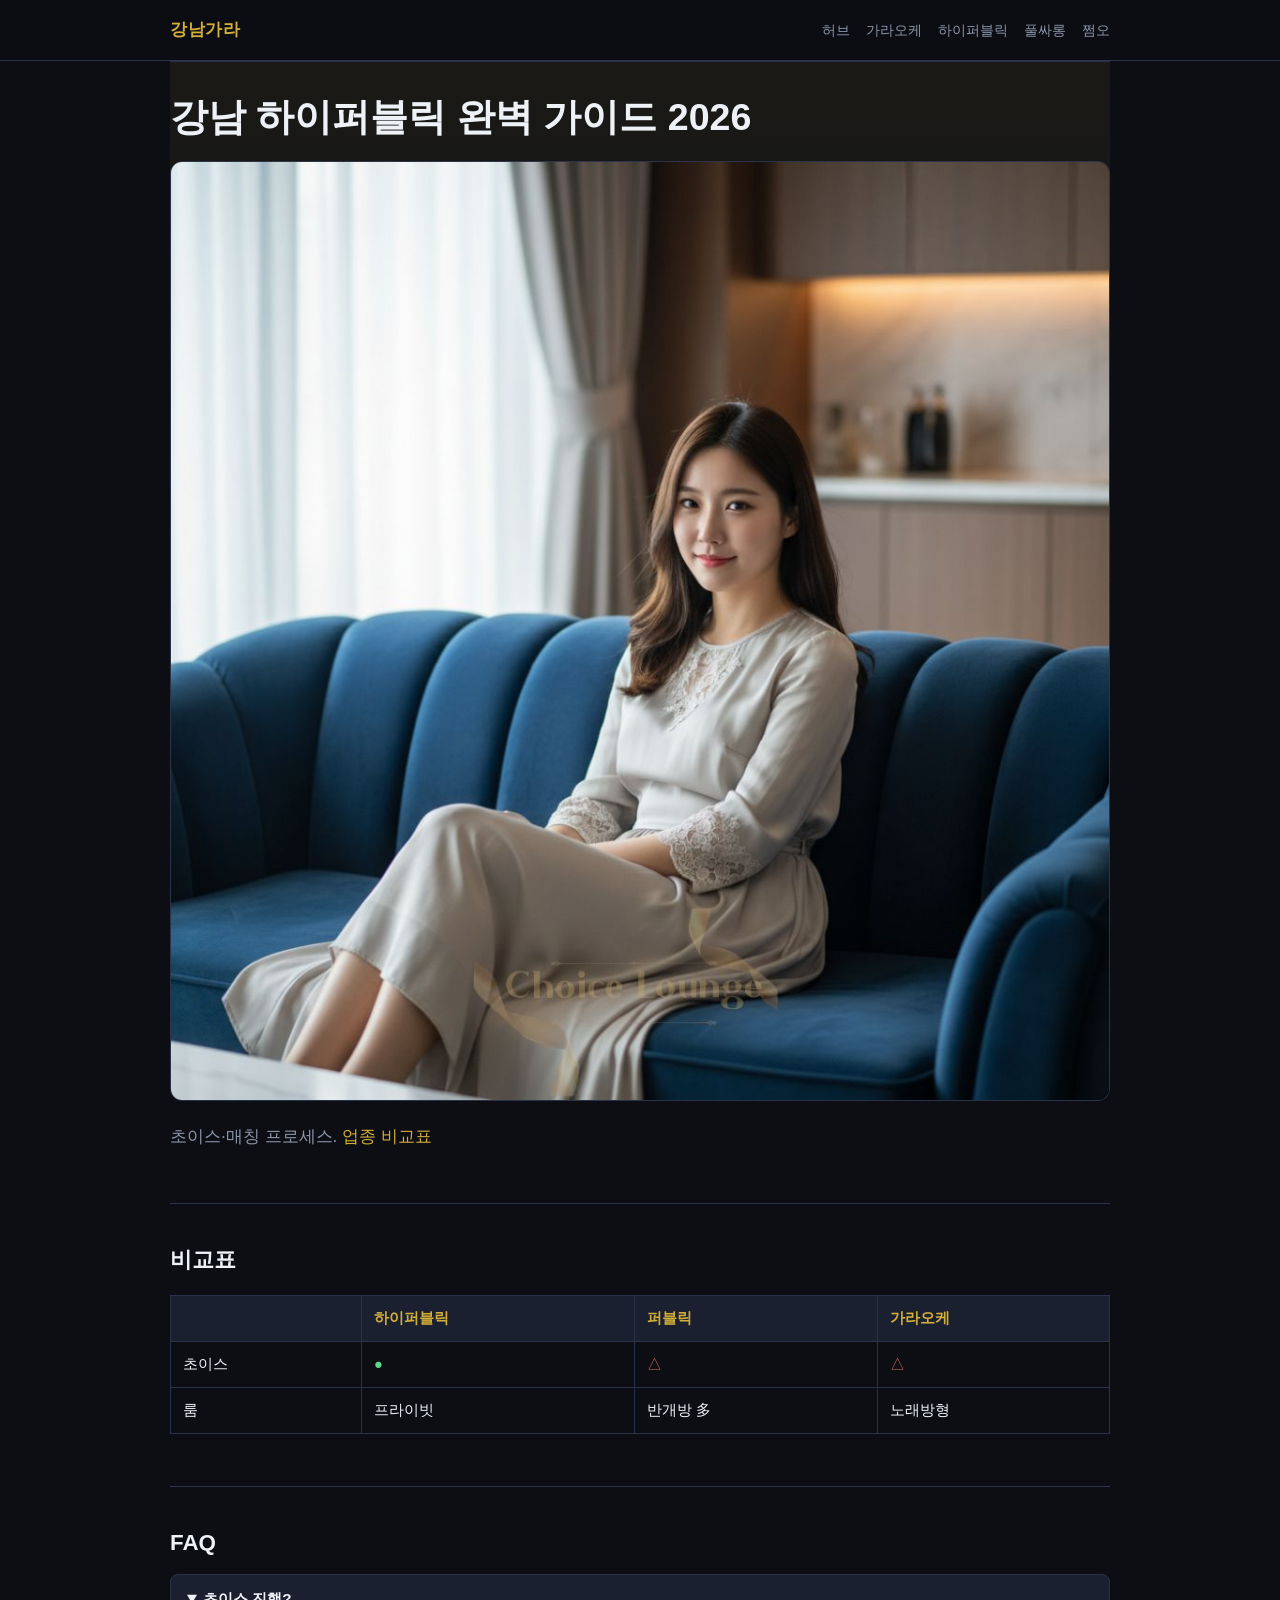
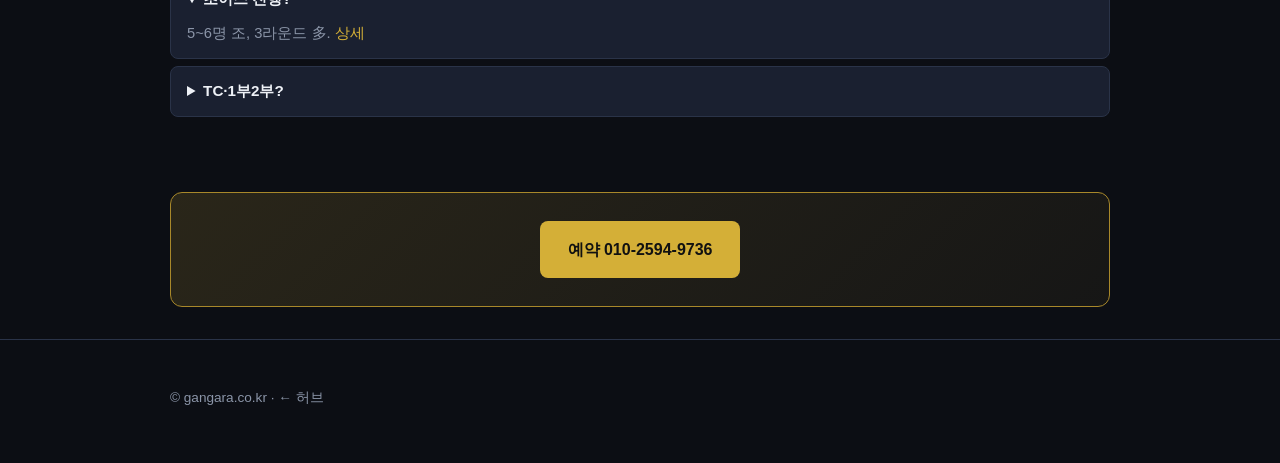
<file: website 확장 수집/templates/gangara-hub/gangnam-hyperbolic.html>
<!DOCTYPE html>
<html lang="ko">
<head>
  <meta charset="UTF-8">
  <meta name="viewport" content="width=device-width, initial-scale=1">
  <title>강남 하이퍼블릭 2026 가격·초이스·비교 | 강남가라</title>
  <meta name="description" content="강남 하이퍼블릭 주대, TC, 초이스, 퍼블릭 비교. gangara.co.kr">
  <link rel="canonical" href="https://gangara.co.kr/gangnam-hyperbolic.html">
  <link rel="stylesheet" href="assets/site.css">
</head>
<body>
  <header class="site-header"><div class="wrap">
    <div class="logo"><a href="/">강남가라</a></div>
    <nav>
      <a href="/">허브</a>
      <a href="gangnam-garaoke.html">가라오케</a>
      <a href="/#hyperbolic">하이퍼블릭</a>
      <a href="gangnam-poolsalon.html">풀싸롱</a>
      <a href="gangnam-jjom.html">쩜오</a>
    </nav>
  </div></header>
  <main class="wrap">
    <section class="hero" style="padding-top:2rem">
      <h1>강남 하이퍼블릭 완벽 가이드 2026</h1>
      <figure class="figure"><img src="assets/benchmark/hyperbolic.jpg" alt="하이퍼블릭 초이스" width="1000" height="1000" loading="lazy"></figure>
      <p class="lead">초이스·매칭 프로세스. <a href="/#compare">업종 비교표</a></p>
    </section>
    <section>
      <h2>비교표</h2>
      <div class="table-wrap"><table>
        <thead><tr><th></th><th>하이퍼블릭</th><th>퍼블릭</th><th>가라오케</th></tr></thead>
        <tbody>
          <tr><td>초이스</td><td class="compare-yes">●</td><td class="compare-no">△</td><td class="compare-no">△</td></tr>
          <tr><td>룸</td><td>프라이빗</td><td>반개방 多</td><td>노래방형</td></tr>
        </tbody>
      </table></div>
    </section>
    <section id="faq">
      <h2>FAQ</h2>
      <details open><summary>초이스 진행?</summary><p>5~6명 조, 3라운드 多. <a href="/#hyperbolic">상세</a></p></details>
      <details><summary>TC·1부2부?</summary><p><a href="/#price">주대 표</a> 참고</p></details>
    </section>
    <div class="cta-block"><a class="cta" href="tel:01025949736">예약 010-2594-9736</a></div>
  </main>
  <footer><div class="wrap"><p>© gangara.co.kr · <a href="/">← 허브</a></p></div></footer>
</body>
</html>
</file>
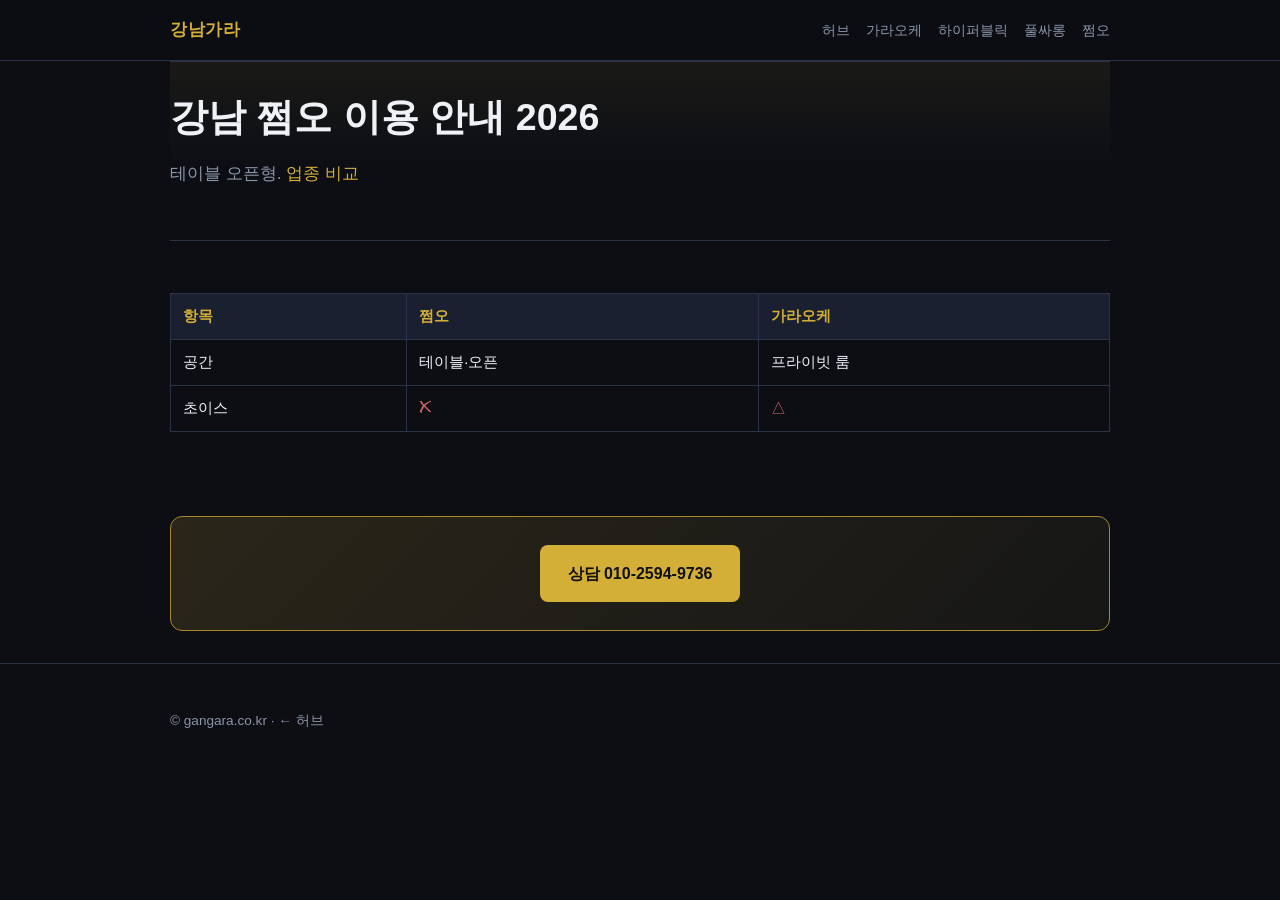
<file: website 확장 수집/templates/gangara-hub/gangnam-jjom.html>
<!DOCTYPE html>
<html lang="ko">
<head>
  <meta charset="UTF-8">
  <meta name="viewport" content="width=device-width, initial-scale=1">
  <title>강남 쩜오 2026 가격·이용법·차이 | 강남가라</title>
  <meta name="description" content="강남 쩜오 테이블형, 가라오케·풀싸롱 차이. gangara.co.kr">
  <link rel="canonical" href="https://gangara.co.kr/gangnam-jjom.html">
  <link rel="stylesheet" href="assets/site.css">
</head>
<body>
  <header class="site-header"><div class="wrap">
    <div class="logo"><a href="/">강남가라</a></div>
    <nav>
      <a href="/">허브</a>
      <a href="gangnam-garaoke.html">가라오케</a>
      <a href="gangnam-hyperbolic.html">하이퍼블릭</a>
      <a href="gangnam-poolsalon.html">풀싸롱</a>
      <a href="/#jjom">쩜오</a>
    </nav>
  </div></header>
  <main class="wrap">
    <section class="hero" style="padding-top:2rem">
      <h1>강남 쩜오 이용 안내 2026</h1>
      <p class="lead">테이블 오픈형. <a href="/#compare">업종 비교</a></p>
    </section>
    <section>
      <div class="table-wrap"><table>
        <thead><tr><th>항목</th><th>쩜오</th><th>가라오케</th></tr></thead>
        <tbody>
          <tr><td>공간</td><td>테이블·오픈</td><td>프라이빗 룸</td></tr>
          <tr><td>초이스</td><td class="compare-no">✗</td><td class="compare-no">△</td></tr>
        </tbody>
      </table></div>
    </section>
    <div class="cta-block"><a class="cta" href="tel:01025949736">상담 010-2594-9736</a></div>
  </main>
  <footer><div class="wrap"><p>© gangara.co.kr · <a href="/">← 허브</a></p></div></footer>
</body>
</html>
</file>
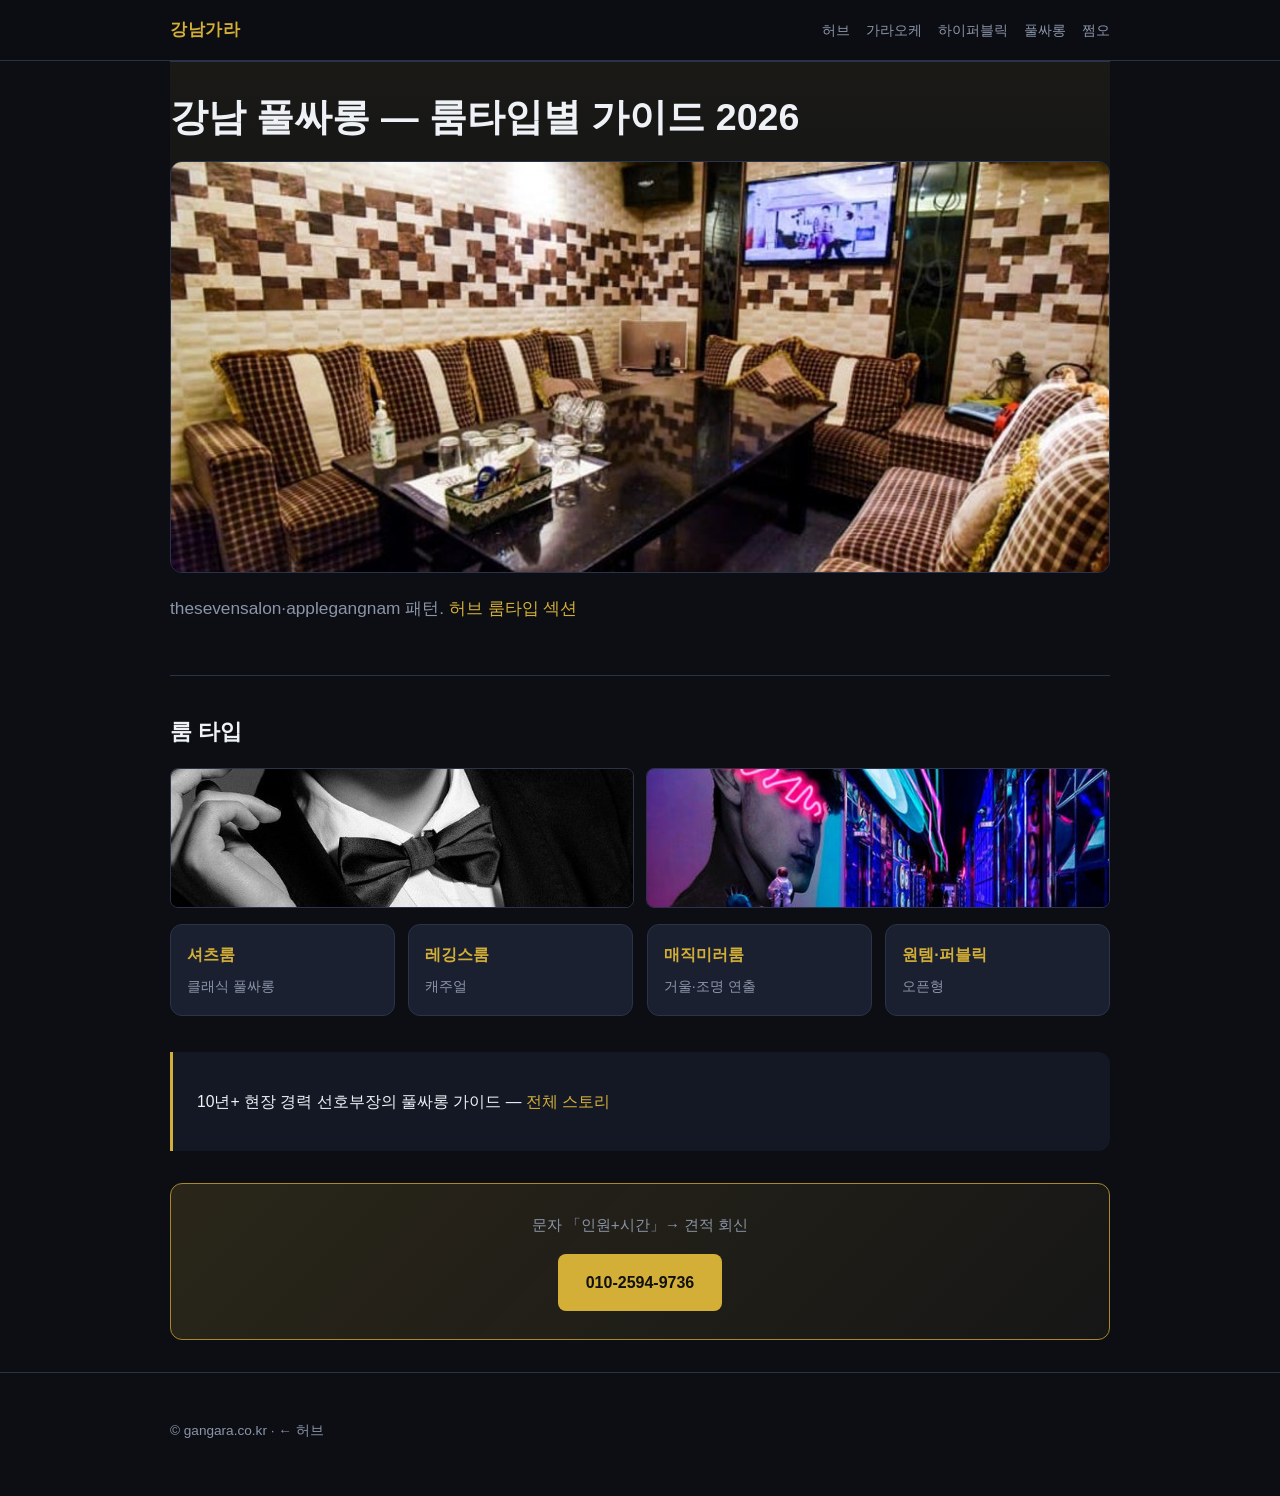
<file: website 확장 수집/templates/gangara-hub/gangnam-poolsalon.html>
<!DOCTYPE html>
<html lang="ko">
<head>
  <meta charset="UTF-8">
  <meta name="viewport" content="width=device-width, initial-scale=1">
  <title>강남 풀싸롱 2026 룸타입·매직미러·가격 | 강남가라</title>
  <meta name="description" content="강남 풀싸롱 셔츠·레깅스·매직미러, 주대 TC. gangara.co.kr">
  <link rel="canonical" href="https://gangara.co.kr/gangnam-poolsalon.html">
  <link rel="stylesheet" href="assets/site.css">
</head>
<body>
  <header class="site-header"><div class="wrap">
    <div class="logo"><a href="/">강남가라</a></div>
    <nav>
      <a href="/">허브</a>
      <a href="gangnam-garaoke.html">가라오케</a>
      <a href="gangnam-hyperbolic.html">하이퍼블릭</a>
      <a href="/#poolsalon">풀싸롱</a>
      <a href="gangnam-jjom.html">쩜오</a>
    </nav>
  </div></header>
  <main class="wrap">
    <section class="hero" style="padding-top:2rem">
      <h1>강남 풀싸롱 — 룸타입별 가이드 2026</h1>
      <figure class="figure"><img src="assets/benchmark/poolsalon-hero.jpg" alt="강남 풀싸롱" width="960" height="420" loading="lazy"></figure>
      <p class="lead">thesevensalon·applegangnam 패턴. <a href="/#poolsalon">허브 룸타입 섹션</a></p>
    </section>
    <section>
      <h2>룸 타입</h2>
      <div class="gallery">
        <img src="assets/benchmark/room-mirror.jpg" alt="매직미러룸" loading="lazy">
        <img src="assets/benchmark/room-interior.jpg" alt="룸 인테리어" loading="lazy">
      </div>
      <div class="room-grid">
        <div class="room-item"><strong>셔츠룸</strong><p>클래식 풀싸롱</p></div>
        <div class="room-item"><strong>레깅스룸</strong><p>캐주얼</p></div>
        <div class="room-item"><strong>매직미러룸</strong><p>거울·조명 연출</p></div>
        <div class="room-item"><strong>원템·퍼블릭</strong><p>오픈형</p></div>
      </div>
    </section>
    <div class="story"><p>10년+ 현장 경력 선호부장의 풀싸롱 가이드 — <a href="/#story">전체 스토리</a></p></div>
    <div class="cta-block"><p>문자 「인원+시간」→ 견적 회신</p><a class="cta" href="tel:01025949736">010-2594-9736</a></div>
  </main>
  <footer><div class="wrap"><p>© gangara.co.kr · <a href="/">← 허브</a></p></div></footer>
</body>
</html>
</file>
<file: website 확장 수집/templates/gangara-hub/assets/site.css>
/* gangara.co.kr — Ultimate Fusion (choicelounge + dalto + classicsalong + applegangnam) */
:root {
  --bg: #0c0e14;
  --surface: #141824;
  --card: #1a2030;
  --accent: #d4af37;
  --accent-dim: #a8882a;
  --text: #eef1f6;
  --muted: #8b95a8;
  --line: #2a3348;
  --yes: #5fd68a;
  --no: #e07070;
  --radius: 12px;
}
*, *::before, *::after { box-sizing: border-box; }
html { scroll-behavior: smooth; }
body {
  margin: 0;
  font-family: "Pretendard", "Apple SD Gothic Neo", "Malgun Gothic", sans-serif;
  background: var(--bg);
  color: var(--text);
  line-height: 1.75;
  font-size: 16px;
}
a { color: var(--accent); text-decoration: none; }
a:hover { color: #ecd06a; }
.wrap { max-width: 980px; margin: 0 auto; padding: 0 1.25rem; }

/* header */
.site-header {
  position: sticky;
  top: 0;
  z-index: 100;
  background: rgba(12, 14, 20, 0.92);
  backdrop-filter: blur(10px);
  border-bottom: 1px solid var(--line);
}
.site-header .wrap {
  display: flex;
  flex-wrap: wrap;
  align-items: center;
  justify-content: space-between;
  gap: 0.75rem;
  padding: 0.85rem 1.25rem;
}
.logo { font-weight: 800; letter-spacing: 0.04em; color: var(--accent); font-size: 1.05rem; }
nav { display: flex; flex-wrap: wrap; gap: 0.5rem 1rem; font-size: 0.88rem; }
nav a { color: var(--muted); padding: 0.25rem 0; }
nav a:hover { color: var(--text); text-decoration: none; }

/* hero */
.hero {
  padding: 3rem 0 2rem;
  background: linear-gradient(180deg, rgba(212,175,55,0.07) 0%, transparent 60%);
}
.hero h1 {
  font-size: clamp(1.6rem, 4.5vw, 2.35rem);
  line-height: 1.25;
  margin: 0 0 1rem;
  font-weight: 800;
}
.hero .lead { color: var(--muted); font-size: 1.08rem; max-width: 42em; margin-bottom: 1.25rem; }
.hero-badges { display: flex; flex-wrap: wrap; gap: 0.5rem; margin-bottom: 1.5rem; }
.badge {
  font-size: 0.78rem;
  padding: 0.3rem 0.65rem;
  border-radius: 999px;
  border: 1px solid var(--line);
  background: var(--card);
  color: var(--muted);
}

/* stats — gangnamdalto */
.stats {
  display: grid;
  grid-template-columns: repeat(auto-fit, minmax(130px, 1fr));
  gap: 0.85rem;
}
.stat {
  background: var(--card);
  border: 1px solid var(--line);
  border-radius: var(--radius);
  padding: 1.1rem 0.75rem;
  text-align: center;
}
.stat strong { display: block; font-size: 1.55rem; color: var(--accent); font-weight: 800; }
.stat span { font-size: 0.82rem; color: var(--muted); }

/* toc — gangnamko magazine */
.toc {
  background: var(--surface);
  border: 1px solid var(--line);
  border-radius: var(--radius);
  padding: 1.25rem 1.5rem;
  margin: 2rem 0;
}
.toc h2 { font-size: 1rem; margin: 0 0 0.75rem; color: var(--accent); }
.toc ol { margin: 0; padding-left: 1.25rem; columns: 2; column-gap: 2rem; }
.toc li { margin: 0.35rem 0; font-size: 0.92rem; }
.toc a { color: var(--text); }
@media (max-width: 560px) { .toc ol { columns: 1; } }

/* sections */
section { padding: 2.25rem 0; border-top: 1px solid var(--line); }
section[id] { scroll-margin-top: 4.5rem; }
h2 { font-size: 1.4rem; margin: 0 0 0.75rem; font-weight: 700; }
h3 { font-size: 1.12rem; margin: 1.5rem 0 0.5rem; color: var(--accent); }
.section-lead { color: var(--muted); margin-bottom: 1rem; }

/* cards — choicelounge hub */
.cards { display: grid; grid-template-columns: repeat(auto-fit, minmax(210px, 1fr)); gap: 1rem; }
.card {
  background: var(--card);
  border: 1px solid var(--line);
  border-radius: var(--radius);
  padding: 1.25rem;
  transition: border-color 0.2s;
}
.card:hover { border-color: var(--accent-dim); }
.card h3 { margin: 0 0 0.5rem; font-size: 1.05rem; }
.card p { margin: 0; font-size: 0.9rem; color: var(--muted); }
.card .link-arrow { font-size: 0.85rem; margin-top: 0.75rem; display: inline-block; }

/* tables */
.table-wrap { overflow-x: auto; margin: 1rem 0; }
table { width: 100%; border-collapse: collapse; font-size: 0.92rem; min-width: 280px; }
th, td { border: 1px solid var(--line); padding: 0.6rem 0.75rem; text-align: left; vertical-align: top; }
th { background: var(--card); color: var(--accent); font-weight: 600; }
.compare-yes { color: var(--yes); font-weight: 700; }
.compare-no { color: var(--no); }

/* timeline — choicelounge */
.timeline { list-style: none; padding: 0; margin: 1rem 0; counter-reset: step; }
.timeline li {
  position: relative;
  padding: 0.75rem 0 0.75rem 2.5rem;
  border-left: 2px solid var(--line);
  margin-left: 0.75rem;
}
.timeline li::before {
  counter-increment: step;
  content: counter(step);
  position: absolute;
  left: -0.85rem;
  top: 0.65rem;
  width: 1.5rem;
  height: 1.5rem;
  background: var(--accent);
  color: #111;
  border-radius: 50%;
  font-size: 0.75rem;
  font-weight: 800;
  display: flex;
  align-items: center;
  justify-content: center;
}
.timeline strong { color: var(--text); }

/* story block — classicsalong */
.story {
  background: var(--surface);
  border-left: 3px solid var(--accent);
  padding: 1.25rem 1.5rem;
  border-radius: 0 var(--radius) var(--radius) 0;
  font-size: 0.98rem;
}

/* room types — applegangnam */
.room-grid { display: grid; grid-template-columns: repeat(auto-fit, minmax(200px, 1fr)); gap: 0.85rem; }
.room-item {
  background: var(--card);
  border: 1px solid var(--line);
  border-radius: var(--radius);
  padding: 1rem;
}
.room-item strong { display: block; color: var(--accent); margin-bottom: 0.35rem; }
.room-item p { margin: 0; font-size: 0.88rem; color: var(--muted); }

/* FAQ */
details {
  background: var(--card);
  border: 1px solid var(--line);
  border-radius: 8px;
  padding: 0.7rem 1rem;
  margin: 0.45rem 0;
}
summary { cursor: pointer; font-weight: 600; font-size: 0.95rem; }
details p { margin: 0.5rem 0 0; font-size: 0.92rem; color: var(--muted); }

/* CTA — gangnammirror funnel */
.cta-block {
  background: linear-gradient(135deg, rgba(212,175,55,0.15), rgba(212,175,55,0.05));
  border: 1px solid var(--accent-dim);
  border-radius: var(--radius);
  padding: 1.75rem;
  text-align: center;
  margin: 2rem 0;
}
.cta-block p { margin: 0 0 1rem; color: var(--muted); font-size: 0.95rem; }
.cta {
  display: inline-block;
  background: var(--accent);
  color: #111;
  font-weight: 800;
  padding: 0.9rem 1.75rem;
  border-radius: 8px;
  font-size: 1rem;
}
.cta:hover { filter: brightness(1.1); text-decoration: none; color: #111; }
.cta-secondary {
  display: inline-block;
  margin-left: 0.75rem;
  padding: 0.9rem 1.25rem;
  border: 1px solid var(--line);
  border-radius: 8px;
  color: var(--text);
  font-size: 0.92rem;
}
.cta-secondary:hover { border-color: var(--accent); text-decoration: none; }

/* tags — thesevensalon */
.tags { font-size: 0.82rem; color: var(--muted); margin: 1.5rem 0; }
.tags span {
  display: inline-block;
  margin: 0.2rem 0.35rem 0.2rem 0;
  padding: 0.2rem 0.5rem;
  background: var(--surface);
  border-radius: 4px;
}

footer {
  border-top: 1px solid var(--line);
  padding: 2rem 0 2.5rem;
  font-size: 0.85rem;
  color: var(--muted);
}
footer a { color: var(--muted); }

.note { font-size: 0.85rem; color: var(--muted); margin-top: 0.5rem; }

/* benchmark images — choicelounge · thesevensalon · gangnammirror */
.hero-visual { margin: 1.5rem 0 0; border-radius: var(--radius); overflow: hidden; border: 1px solid var(--line); }
.hero-visual img { width: 100%; height: auto; display: block; max-height: 420px; object-fit: cover; }
.figure { margin: 1.25rem 0; }
.figure img {
  width: 100%;
  height: auto;
  border-radius: var(--radius);
  border: 1px solid var(--line);
  display: block;
}
.figure figcaption { font-size: 0.82rem; color: var(--muted); margin-top: 0.45rem; text-align: center; }
.figure-split { display: grid; grid-template-columns: 1fr 1fr; gap: 1rem; margin: 1.25rem 0; }
@media (max-width: 640px) { .figure-split { grid-template-columns: 1fr; } }
.card-img { width: 100%; height: 120px; object-fit: cover; border-radius: 8px; margin-bottom: 0.75rem; }
.gallery { display: grid; grid-template-columns: repeat(auto-fit, minmax(160px, 1fr)); gap: 0.75rem; margin: 1rem 0; }
.gallery img { width: 100%; height: 140px; object-fit: cover; border-radius: 8px; border: 1px solid var(--line); }
</file>
